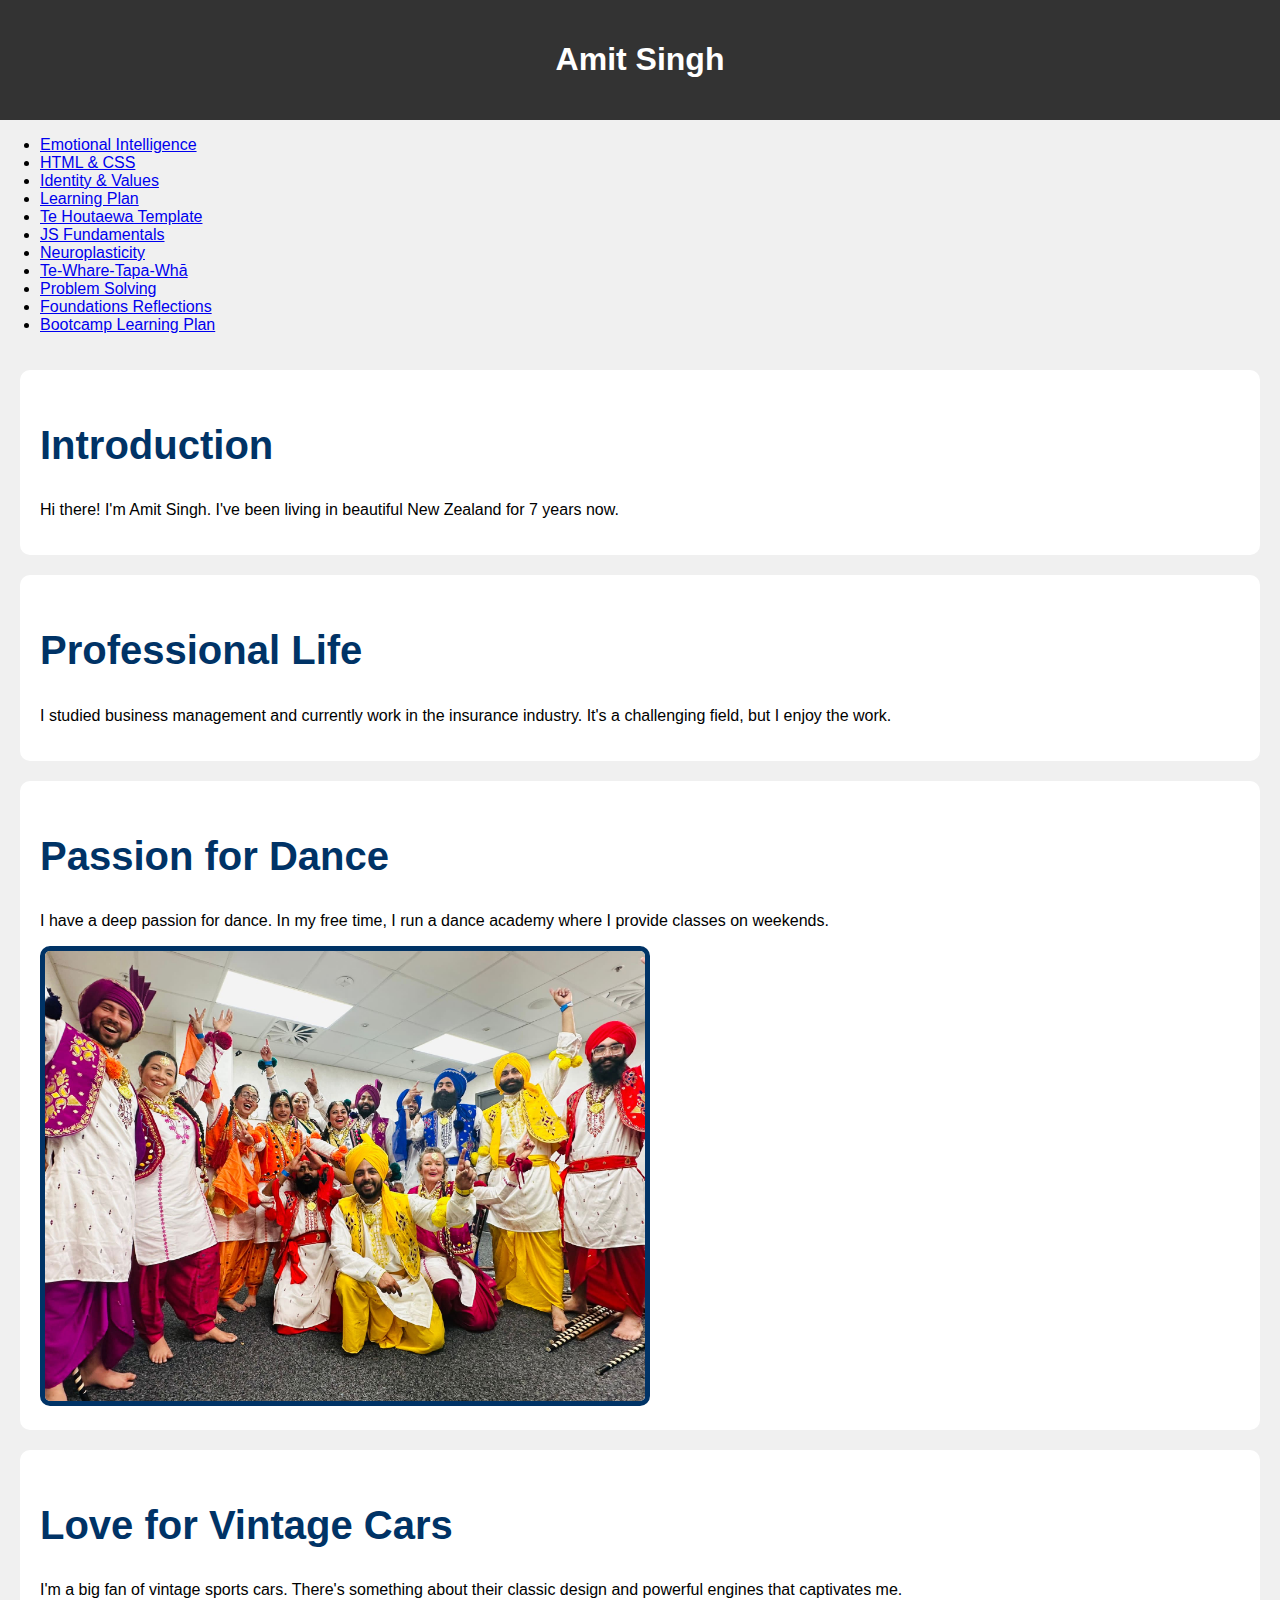
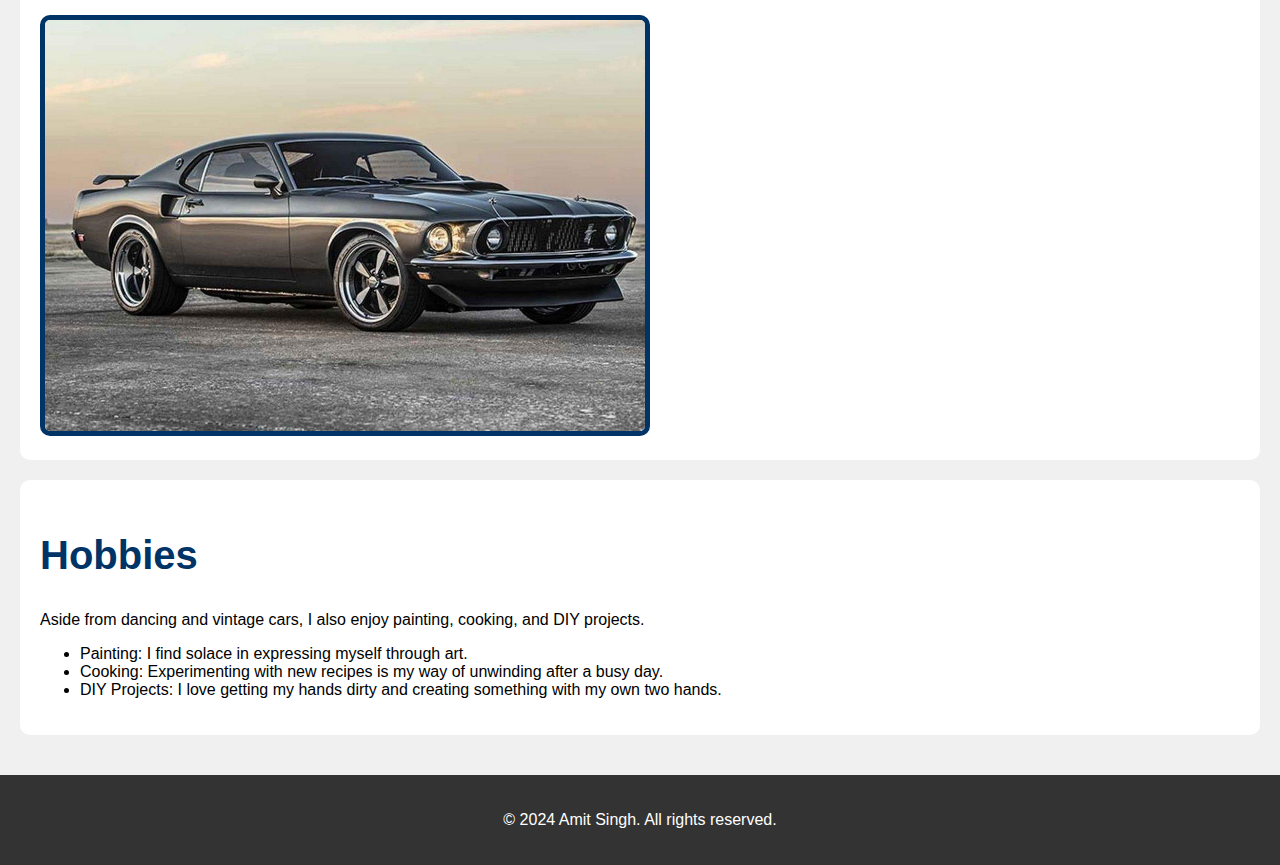
<file: index.html>
<!DOCTYPE html>
<html lang="en">
<head>
    <meta charset="UTF-8">
    <meta name="viewport" content="width=device-width, initial-scale=1.0">
    <title>Amit Singh's Blog</title>
    <link rel="stylesheet" href="styles/main.css">
    <style>
        .image {
            width: 50%;
            height: auto;
        }
    </style>
</head>
<body>
    <header>
        <h1>Amit Singh</h1>
    </header>
    
    <nav>
        <ul>
            <li><a href="blog/emotional-intelligence.html">Emotional Intelligence</a></li>
            <li><a href="blog/html-css.html">HTML & CSS</a></li>
            <li><a href="blog/identity-values.html">Identity & Values</a></li>
            <li><a href="blog/learning-plan.html">Learning Plan</a></li>
            <li><a href="blog/te-houtaewa-template.html">Te Houtaewa Template</a></li>
            <li><a href="blog/javascript-dom.html">JS Fundamentals</a></li>
            <li><a href="blog/neuroplasticity.html">Neuroplasticity</a></li>
            <li><a href="blog/te-whare-tapa-wha.html">Te-Whare-Tapa-Whā</a></li>
            <li><a href="blog/problem-solving.html">Problem Solving</a></li>
            <li><a href="blog/foundations-reflection.html">Foundations Reflections</a></li>
            <li><a href="blog/bootcamp-learning-plan.html">Bootcamp Learning Plan</a></li>

        </ul>
    </nav>

    <div class="content">
        <div class="section">
            <h2 class="dark-blue">Introduction</h2>
            <p>Hi there! I'm Amit Singh. I've been living in beautiful New Zealand for 7 years now.</p>
        </div>
        
        <div class="section">
            <h2 class="dark-blue">Professional Life</h2>
            <p>I studied business management and currently work in the insurance industry. It's a challenging field, but I enjoy the work.</p>
        </div>
        
        <div class="section">
            <h2 class="dark-blue">Passion for Dance</h2>
            <p>I have a deep passion for dance. In my free time, I run a dance academy where I provide classes on weekends.</p>
            <img src="images/dance.jpg" alt="Dance" class="image">
        </div>
        
        <div class="section">
            <h2 class="dark-blue">Love for Vintage Cars</h2>
            <p>I'm a big fan of vintage sports cars. There's something about their classic design and powerful engines that captivates me.</p>
            <img src="images/car.jpg" alt="Vintage Car" class="image">
        </div>
        
        <div class="section">
            <h2 class="dark-blue">Hobbies</h2>
            <p>Aside from dancing and vintage cars, I also enjoy painting, cooking, and DIY projects.</p>
            <ul>
                <li>Painting: I find solace in expressing myself through art.</li>
                <li>Cooking: Experimenting with new recipes is my way of unwinding after a busy day.</li>
                <li>DIY Projects: I love getting my hands dirty and creating something with my own two hands.</li>
            </ul>
        </div>
    </div>
    
    <footer>
        <p>&copy; 2024 Amit Singh. All rights reserved.</p>
    </footer>
</body>
</html>
</file>
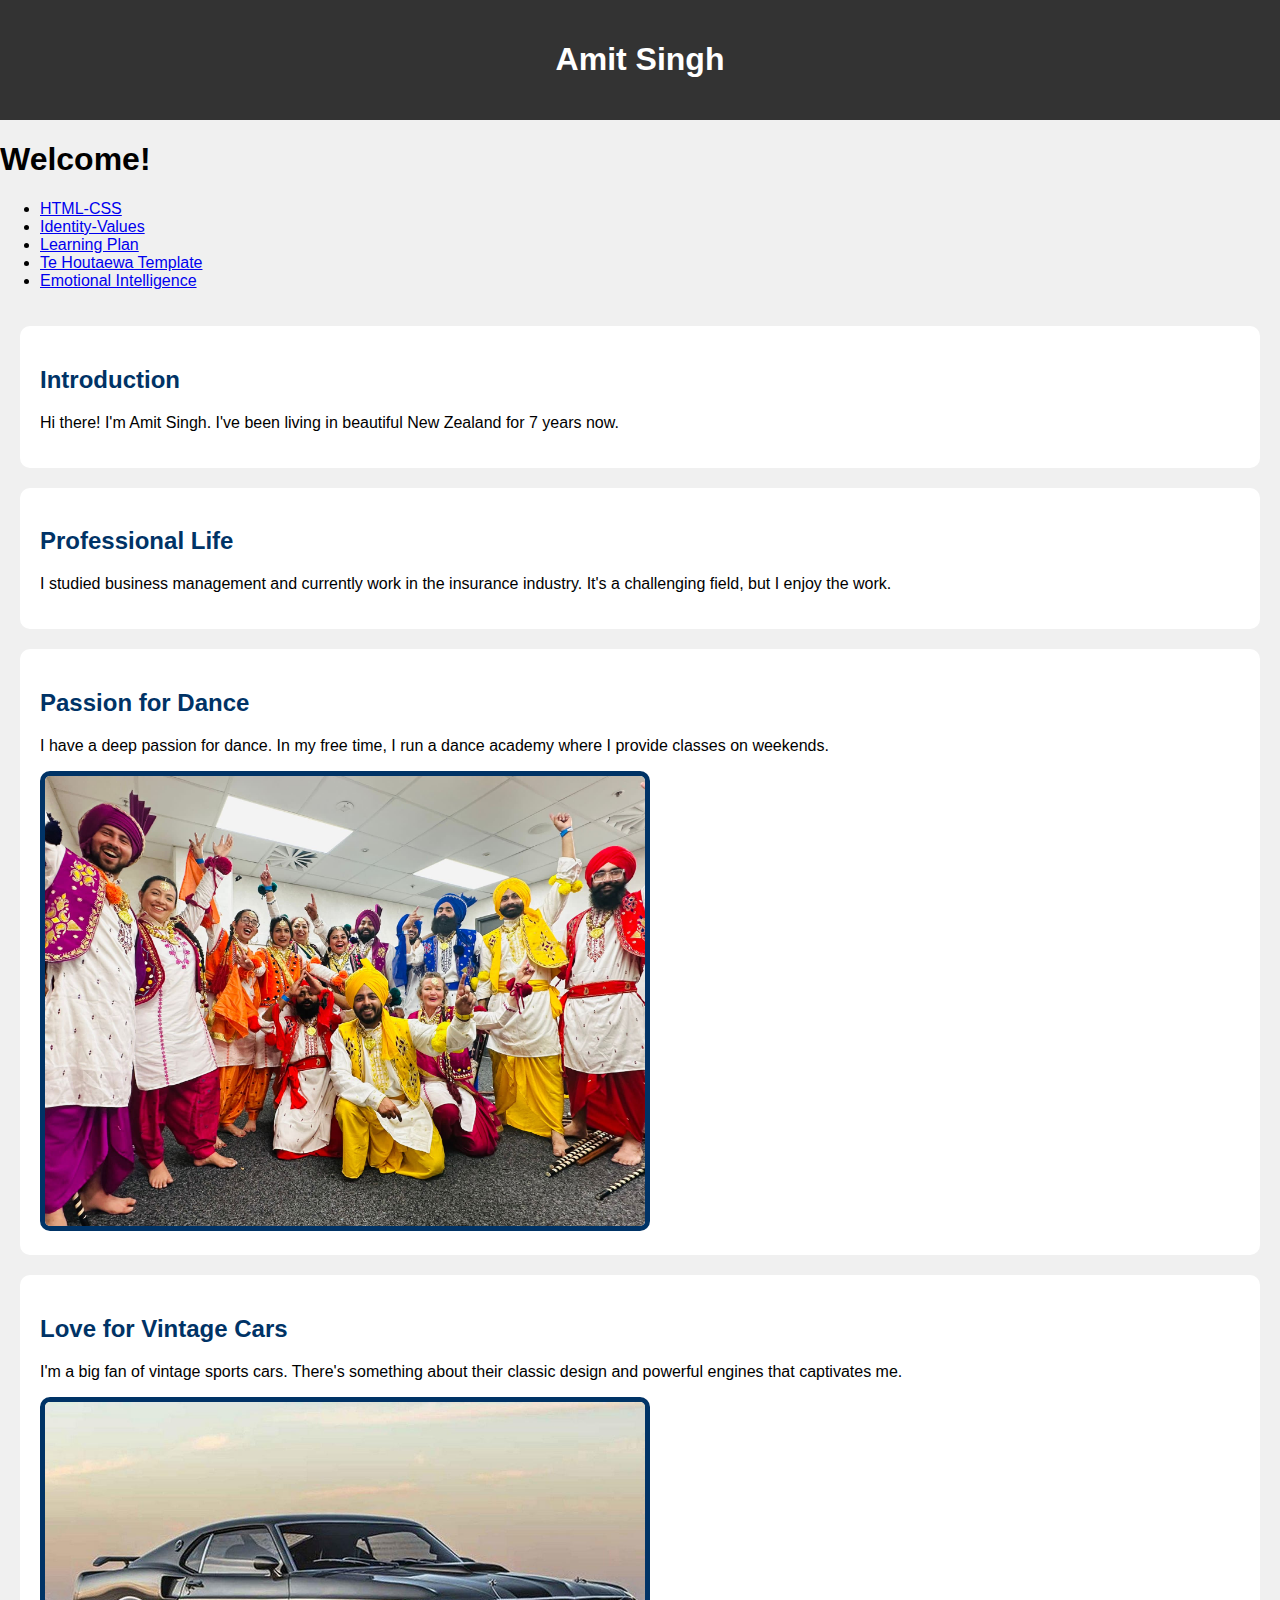
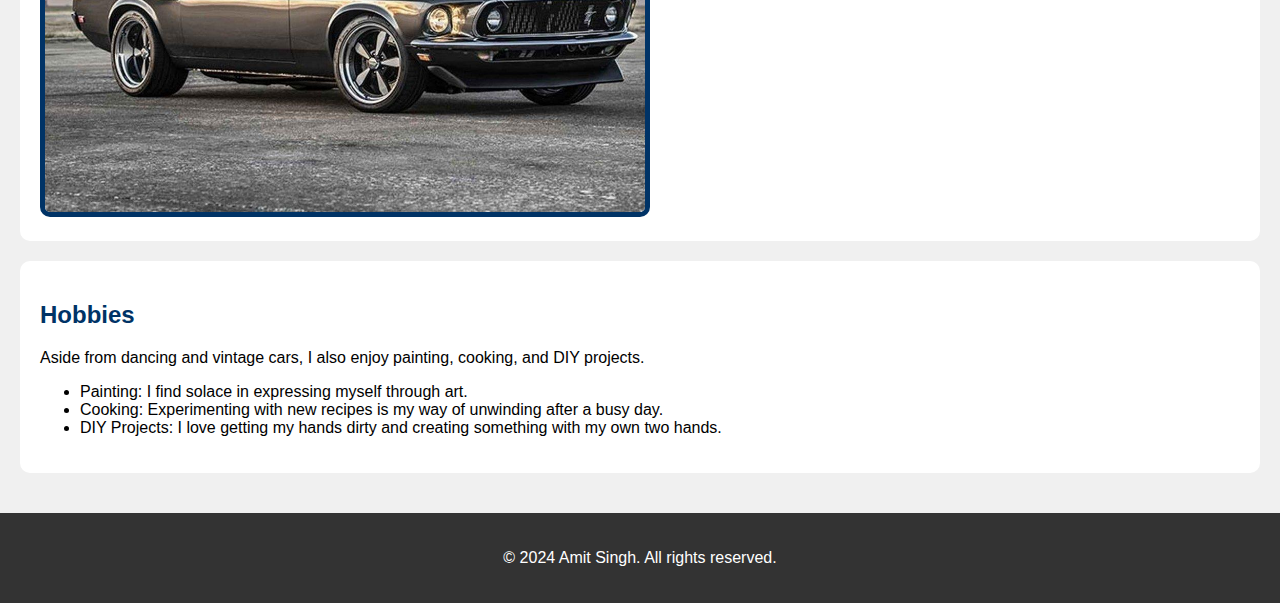
<file: blog/index.html>
<!DOCTYPE html>
<html lang="en">
<head>
    <meta charset="UTF-8">
    <meta name="viewport" content="width=device-width, initial-scale=1.0">
    <title>Amit Singh</title>
    <link rel="stylesheet" href="main.css">
    <style>
        .image {
            width: 50%;
            height: auto;
        }
    </style>
</head>
<body>
    <header>
        <h1>Amit Singh</h1>
    </header>
    
    <!DOCTYPE html>
    <html lang="en">
    <head>
        <meta charset="UTF-8">
        <meta name="viewport" content="width=device-width, initial-scale=1.0">
        <title>Index</title>
    </head>
    <body>
        <h1>Welcome! </h1>
        <ul>
            <li><a href="html-css.html">HTML-CSS</a></li>
            <li><a href="identity-values.html">Identity-Values</a></li>
            <li><a href="learning-plan.html">Learning Plan</a></li>
            <li><a href="te-houtaewa-template.html">Te Houtaewa Template</a></li>
            <li><a href="emotional-intelligence.html">Emotional Intelligence</a></li>
        </ul>
    </body>
    </html>
    


    <div class="content">
        <div class="section">
            <h2 class="dark-blue">Introduction</h2>
            <p>Hi there! I'm Amit Singh. I've been living in beautiful New Zealand for 7 years now.</p>
        </div>
        
        <div class="section">
            <h2 class="dark-blue">Professional Life</h2>
            <p>I studied business management and currently work in the insurance industry. It's a challenging field, but I enjoy the work.</p>
        </div>
        
        <div class="section">
            <h2 class="dark-blue">Passion for Dance</h2>
            <p>I have a deep passion for dance. In my free time, I run a dance academy where I provide classes on weekends.</p>
            <img src="dance.jpg" alt="Dance" class="image">
        </div>
        
        <div class="section">
            <h2 class="dark-blue">Love for Vintage Cars</h2>
            <p>I'm a big fan of vintage sports cars. There's something about their classic design and powerful engines that captivates me.</p>
            <img src="car.jpg" alt="Vintage Car" class="image">
        </div>
        
        <div class="section">
            <h2 class="dark-blue">Hobbies</h2>
            <p>Aside from dancing and vintage cars, I also enjoy painting, cooking, and DIY projects.</p>
            <ul>
                <li>Painting: I find solace in expressing myself through art.</li>
                <li>Cooking: Experimenting with new recipes is my way of unwinding after a busy day.</li>
                <li>DIY Projects: I love getting my hands dirty and creating something with my own two hands.</li>
            </ul>
        </div>
    </div>
    
    <footer>
        <p>&copy; 2024 Amit Singh. All rights reserved.</p>
    </footer>
</body>
</html>
</file>
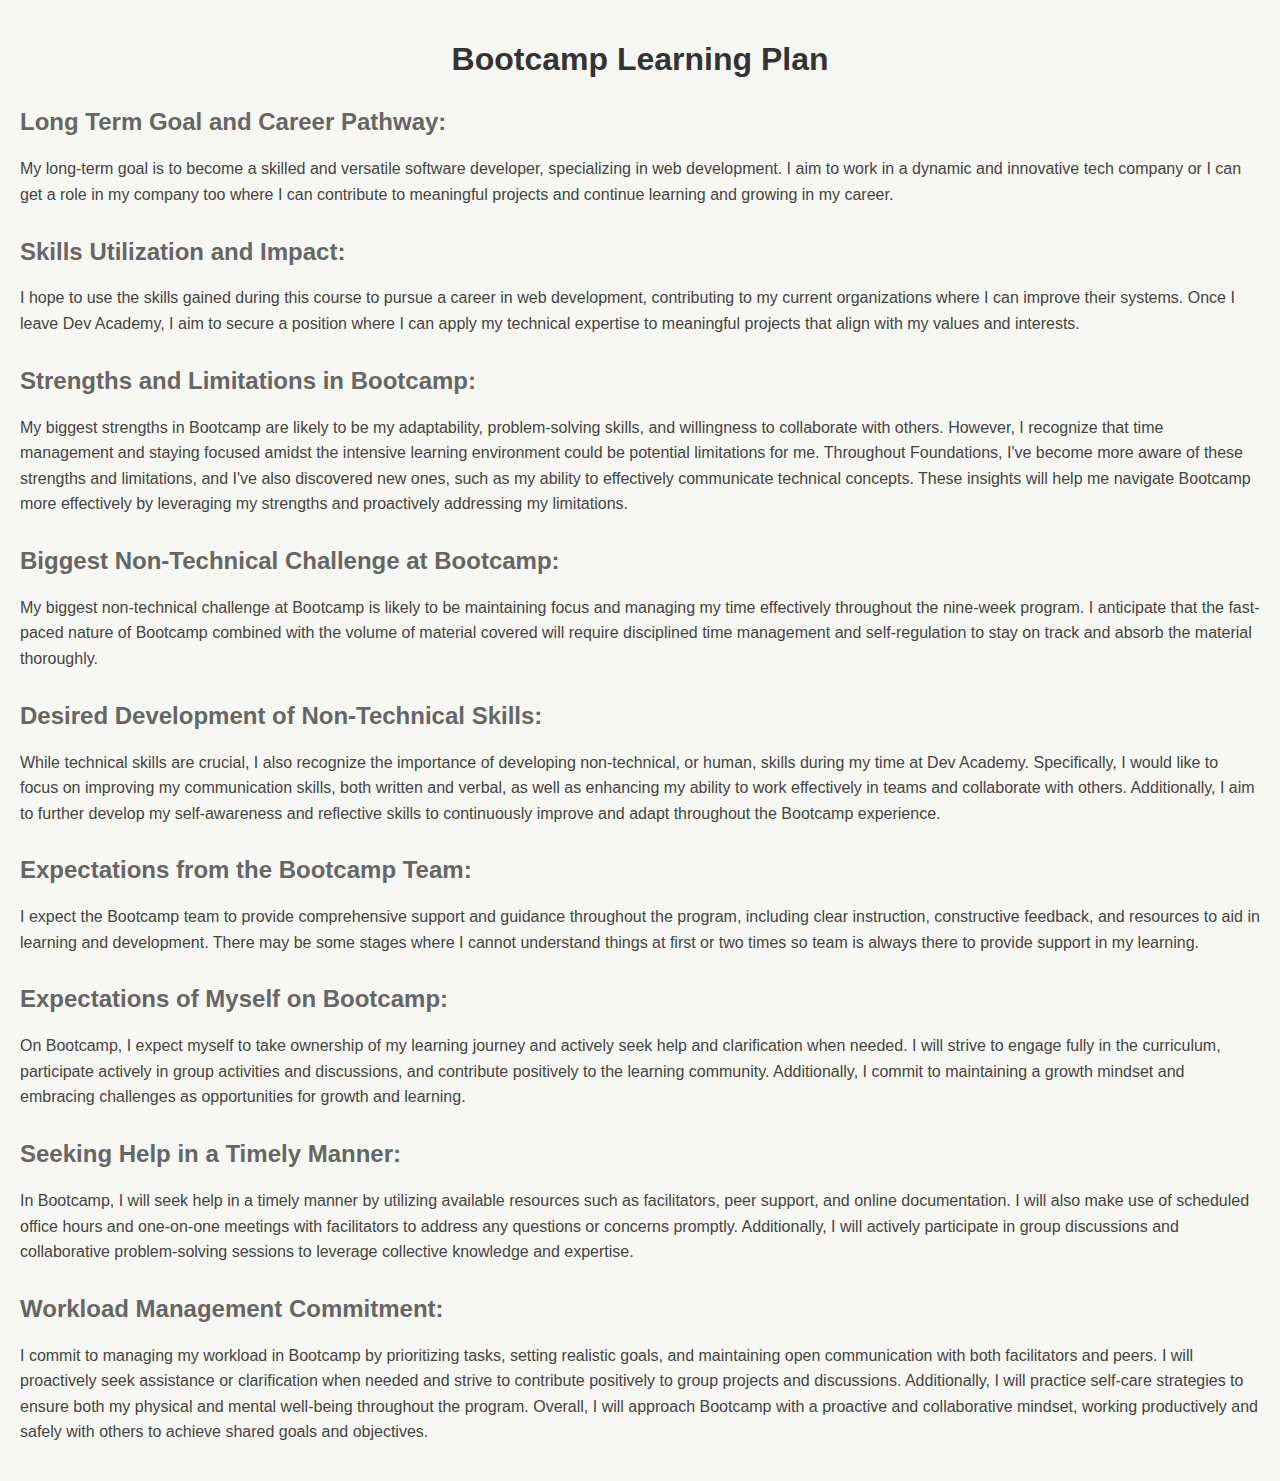
<file: blog/bootcamp-learning-plan.html>
<!DOCTYPE html>
<html lang="en">
<head>
    <meta charset="UTF-8">
    <meta name="viewport" content="width=device-width, initial-scale=1.0">
    <title>Bootcamp Learning Plan</title>
    <style>
        body {
            background-color: rgb(247, 247, 243);
            font-family: Arial, sans-serif;
            margin: 0;
            padding: 20px;
        }
        h1 {
            color: #333;
            text-align: center;
            margin-bottom: 20px;
        }
        h2 {
            color: #666;
            margin-top: 30px;
        }
        p {
            color: #444;
            line-height: 1.6;
        }
    </style>
</head>
<body>
    <h1>Bootcamp Learning Plan</h1>
    
    <h2>Long Term Goal and Career Pathway:</h2>
    <p>My long-term goal is to become a skilled and versatile software developer, specializing in web development. I aim to work in a dynamic and innovative tech company or I can get a role in my company too where I can contribute to meaningful projects and continue learning and growing in my career.</p>
    
    <h2>Skills Utilization and Impact:</h2>
    <p>I hope to use the skills gained during this course to pursue a career in web development, contributing to my current organizations where I can improve their systems. Once I leave Dev Academy, I aim to secure a position where I can apply my technical expertise to meaningful projects that align with my values and interests.</p>
    
    <h2>Strengths and Limitations in Bootcamp:</h2>
    <p>My biggest strengths in Bootcamp are likely to be my adaptability, problem-solving skills, and willingness to collaborate with others. However, I recognize that time management and staying focused amidst the intensive learning environment could be potential limitations for me. Throughout Foundations, I've become more aware of these strengths and limitations, and I've also discovered new ones, such as my ability to effectively communicate technical concepts. These insights will help me navigate Bootcamp more effectively by leveraging my strengths and proactively addressing my limitations.</p>
    
    <h2>Biggest Non-Technical Challenge at Bootcamp:</h2>
    <p>My biggest non-technical challenge at Bootcamp is likely to be maintaining focus and managing my time effectively throughout the nine-week program. I anticipate that the fast-paced nature of Bootcamp combined with the volume of material covered will require disciplined time management and self-regulation to stay on track and absorb the material thoroughly.</p>
    
    <h2>Desired Development of Non-Technical Skills:</h2>
    <p>While technical skills are crucial, I also recognize the importance of developing non-technical, or human, skills during my time at Dev Academy. Specifically, I would like to focus on improving my communication skills, both written and verbal, as well as enhancing my ability to work effectively in teams and collaborate with others. Additionally, I aim to further develop my self-awareness and reflective skills to continuously improve and adapt throughout the Bootcamp experience.</p>
    
    <h2>Expectations from the Bootcamp Team:</h2>
    <p>I expect the Bootcamp team to provide comprehensive support and guidance throughout the program, including clear instruction, constructive feedback, and resources to aid in learning and development. There may be some stages where I cannot understand things at first or two times so team is always there to provide support in my learning.</p>
    
    <h2>Expectations of Myself on Bootcamp:</h2>
    <p>On Bootcamp, I expect myself to take ownership of my learning journey and actively seek help and clarification when needed. I will strive to engage fully in the curriculum, participate actively in group activities and discussions, and contribute positively to the learning community. Additionally, I commit to maintaining a growth mindset and embracing challenges as opportunities for growth and learning.</p>
    
    <h2>Seeking Help in a Timely Manner:</h2>
    <p>In Bootcamp, I will seek help in a timely manner by utilizing available resources such as facilitators, peer support, and online documentation. I will also make use of scheduled office hours and one-on-one meetings with facilitators to address any questions or concerns promptly. Additionally, I will actively participate in group discussions and collaborative problem-solving sessions to leverage collective knowledge and expertise.</p>
    
    <h2>Workload Management Commitment:</h2>
    <p>I commit to managing my workload in Bootcamp by prioritizing tasks, setting realistic goals, and maintaining open communication with both facilitators and peers. I will proactively seek assistance or clarification when needed and strive to contribute positively to group projects and discussions. Additionally, I will practice self-care strategies to ensure both my physical and mental well-being throughout the program. Overall, I will approach Bootcamp with a proactive and collaborative mindset, working productively and safely with others to achieve shared goals and objectives.</p>

</body>
</html>
</file>
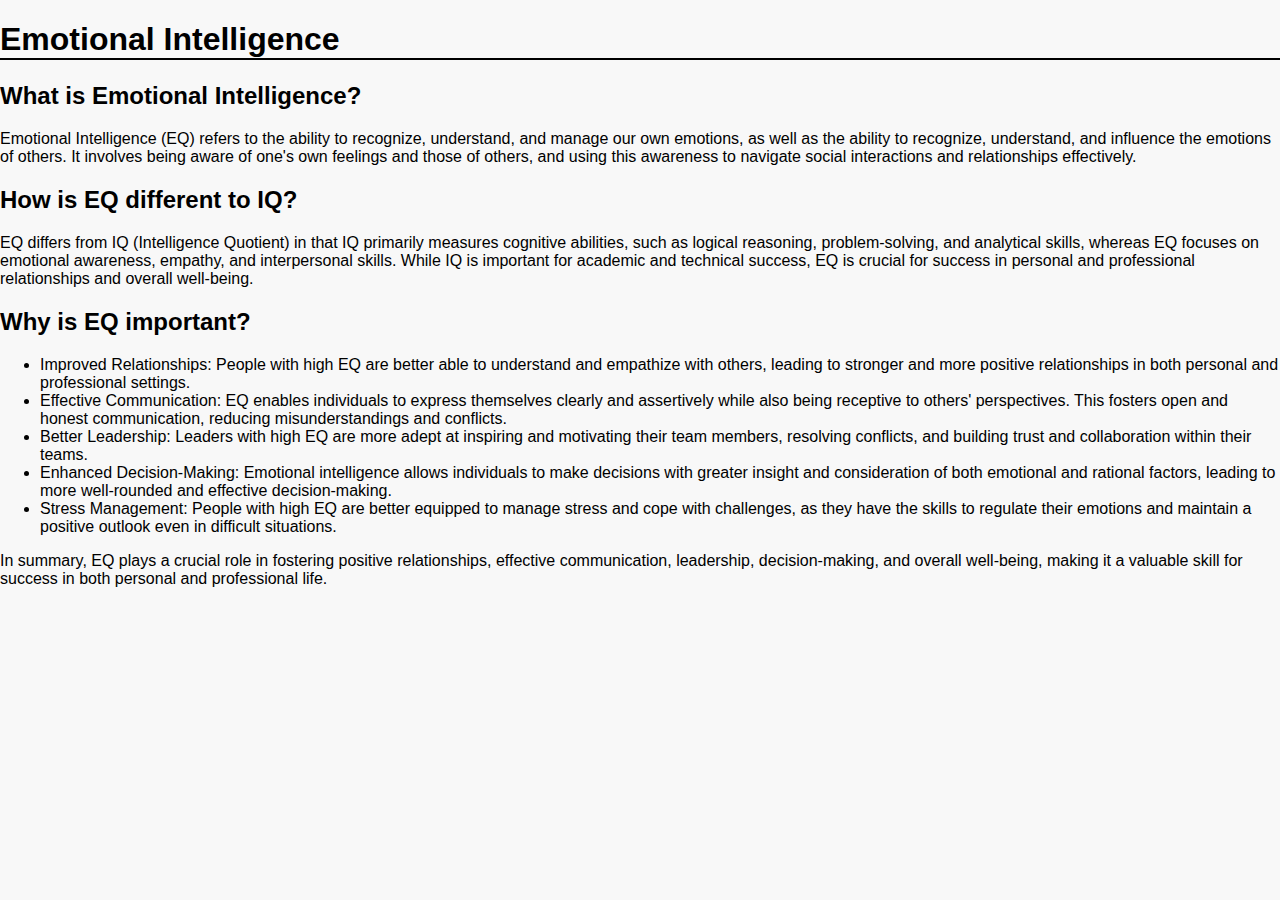
<file: blog/emotional-intelligence.html>
<!DOCTYPE html>
<html lang="en">
<head>
    <meta charset="UTF-8">
    <meta name="viewport" content="width=device-width, initial-scale=1.0">
    <title>Emotional Intelligence</title>
    <style>
        body {
            background-color: #f8f8f8; /* off white background */
            font-family: Arial, sans-serif;
            color: #000; /* black text */
            margin: 0;
            padding: 0;
        }
        h1 {
            border-bottom: 2px solid #000; /* black border under heading */
        }
        h2 {
            margin-top: 20px; /* space between headings and content */
        }
        p {
            margin-top: 10px; /* space between paragraphs */
        }
    </style>
</head>
<body>
    <h1>Emotional Intelligence</h1>
    <h2>What is Emotional Intelligence?</h2>
    <p>Emotional Intelligence (EQ) refers to the ability to recognize, understand, and manage our own emotions, as well as the ability to recognize, understand, and influence the emotions of others. It involves being aware of one's own feelings and those of others, and using this awareness to navigate social interactions and relationships effectively.</p>

    <h2>How is EQ different to IQ?</h2>
    <p>EQ differs from IQ (Intelligence Quotient) in that IQ primarily measures cognitive abilities, such as logical reasoning, problem-solving, and analytical skills, whereas EQ focuses on emotional awareness, empathy, and interpersonal skills. While IQ is important for academic and technical success, EQ is crucial for success in personal and professional relationships and overall well-being.</p>

    <h2>Why is EQ important?</h2>
    <ul>
        <li>Improved Relationships: People with high EQ are better able to understand and empathize with others, leading to stronger and more positive relationships in both personal and professional settings.</li>
        <li>Effective Communication: EQ enables individuals to express themselves clearly and assertively while also being receptive to others' perspectives. This fosters open and honest communication, reducing misunderstandings and conflicts.</li>
        <li>Better Leadership: Leaders with high EQ are more adept at inspiring and motivating their team members, resolving conflicts, and building trust and collaboration within their teams.</li>
        <li>Enhanced Decision-Making: Emotional intelligence allows individuals to make decisions with greater insight and consideration of both emotional and rational factors, leading to more well-rounded and effective decision-making.</li>
        <li>Stress Management: People with high EQ are better equipped to manage stress and cope with challenges, as they have the skills to regulate their emotions and maintain a positive outlook even in difficult situations.</li>
    </ul>
    <p>In summary, EQ plays a crucial role in fostering positive relationships, effective communication, leadership, decision-making, and overall well-being, making it a valuable skill for success in both personal and professional life.</p>
</body>
</html>
</file>
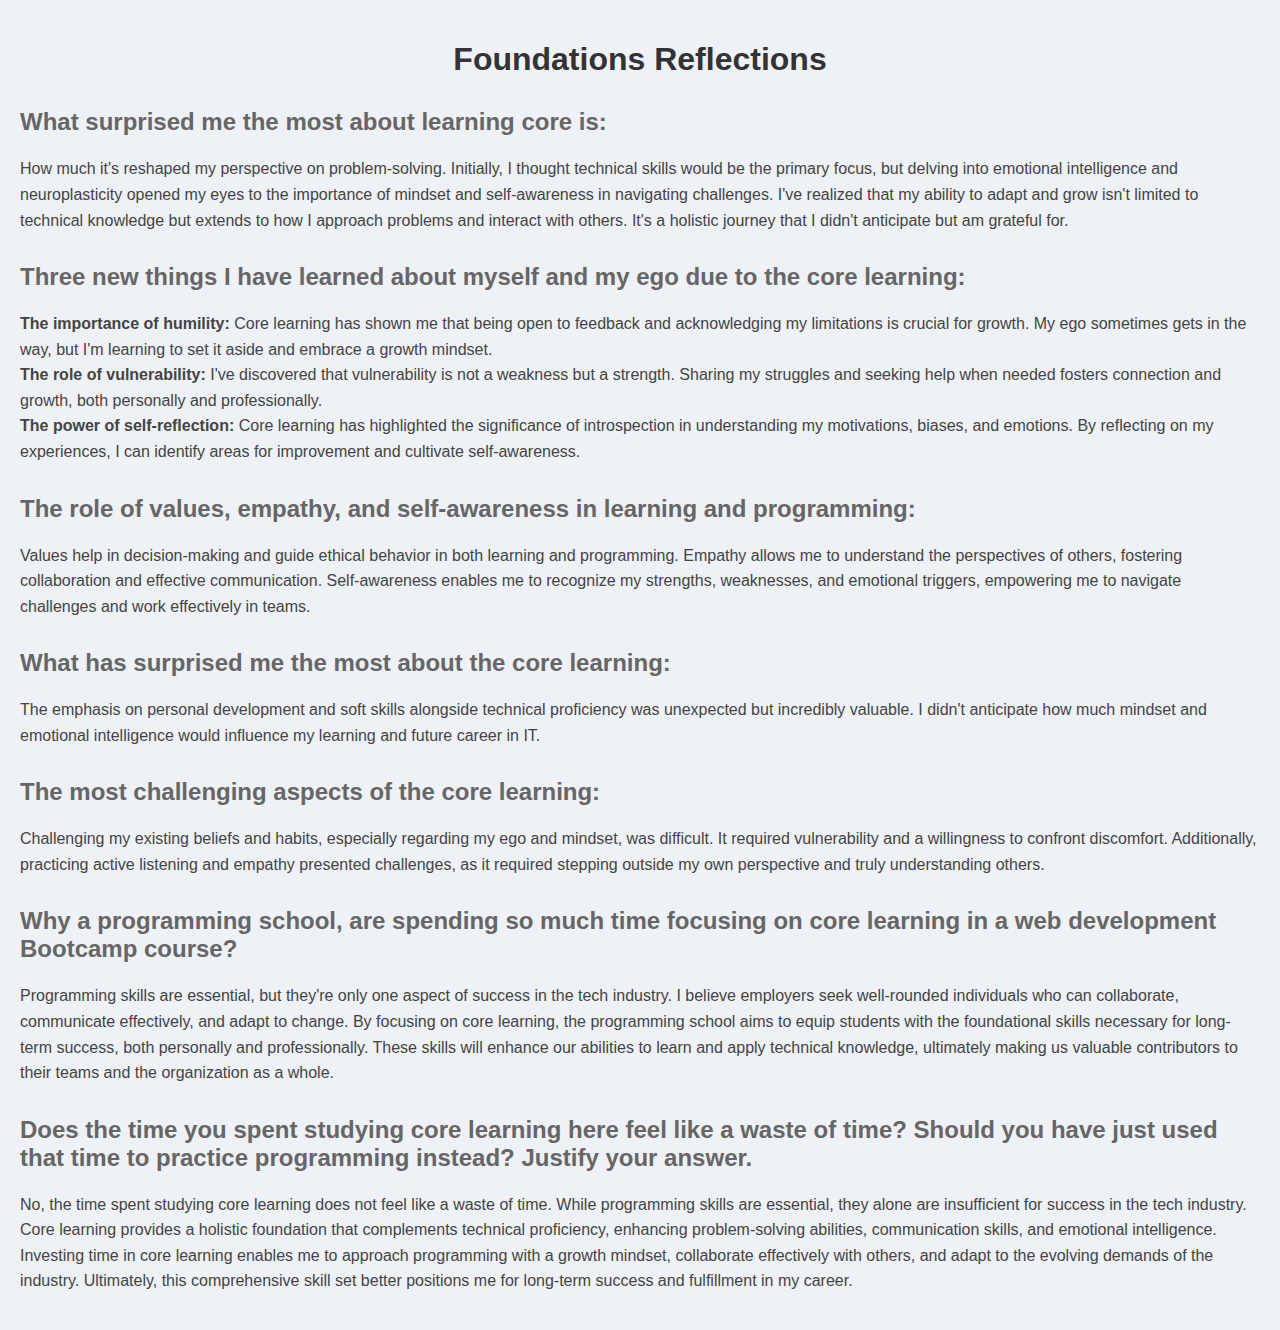
<file: blog/foundations-reflection.html>
<!DOCTYPE html>
<html lang="en">
<head>
    <meta charset="UTF-8">
    <meta name="viewport" content="width=device-width, initial-scale=1.0">
    <title>Foundations Reflections</title>
    <style>
        body {
            background-color: rgb(238, 241, 245);
            font-family: Arial, sans-serif;
            margin: 0;
            padding: 20px;
        }
        h1 {
            color: #333;
            text-align: center;
            margin-bottom: 20px;
        }
        h2 {
            color: #666;
            margin-top: 30px;
        }
        p {
            color: #444;
            line-height: 1.6;
        }
    </style>
</head>
<body>
    <h1>Foundations Reflections</h1>
    
    <h2>What surprised me the most about learning core is:</h2>
    <p>How much it's reshaped my perspective on problem-solving. Initially, I thought technical skills would be the primary focus, but delving into emotional intelligence and neuroplasticity opened my eyes to the importance of mindset and self-awareness in navigating challenges. I've realized that my ability to adapt and grow isn't limited to technical knowledge but extends to how I approach problems and interact with others. It's a holistic journey that I didn't anticipate but am grateful for.</p>
    
    <h2>Three new things I have learned about myself and my ego due to the core learning:</h2>
    <p>
        <strong>The importance of humility:</strong> Core learning has shown me that being open to feedback and acknowledging my limitations is crucial for growth. My ego sometimes gets in the way, but I'm learning to set it aside and embrace a growth mindset.<br>
        <strong>The role of vulnerability:</strong> I've discovered that vulnerability is not a weakness but a strength. Sharing my struggles and seeking help when needed fosters connection and growth, both personally and professionally.<br>
        <strong>The power of self-reflection:</strong> Core learning has highlighted the significance of introspection in understanding my motivations, biases, and emotions. By reflecting on my experiences, I can identify areas for improvement and cultivate self-awareness.
    </p>
    
    <h2>The role of values, empathy, and self-awareness in learning and programming:</h2>
    <p>
        Values help in decision-making and guide ethical behavior in both learning and programming. Empathy allows me to understand the perspectives of others, fostering collaboration and effective communication. Self-awareness enables me to recognize my strengths, weaknesses, and emotional triggers, empowering me to navigate challenges and work effectively in teams.
    </p>
    
    <h2>What has surprised me the most about the core learning:</h2>
    <p>The emphasis on personal development and soft skills alongside technical proficiency was unexpected but incredibly valuable. I didn't anticipate how much mindset and emotional intelligence would influence my learning and future career in IT.</p>
    
    <h2>The most challenging aspects of the core learning:</h2>
    <p>Challenging my existing beliefs and habits, especially regarding my ego and mindset, was difficult. It required vulnerability and a willingness to confront discomfort. Additionally, practicing active listening and empathy presented challenges, as it required stepping outside my own perspective and truly understanding others.</p>
    
    <h2>Why a programming school, are spending so much time focusing on core learning in a web development Bootcamp course?</h2>
    <p>Programming skills are essential, but they're only one aspect of success in the tech industry. I believe employers seek well-rounded individuals who can collaborate, communicate effectively, and adapt to change. By focusing on core learning, the programming school aims to equip students with the foundational skills necessary for long-term success, both personally and professionally. These skills will enhance our abilities to learn and apply technical knowledge, ultimately making us valuable contributors to their teams and the organization as a whole.</p>
    
    <h2>Does the time you spent studying core learning here feel like a waste of time? Should you have just used that time to practice programming instead? Justify your answer.</h2>
    <p>No, the time spent studying core learning does not feel like a waste of time. While programming skills are essential, they alone are insufficient for success in the tech industry. Core learning provides a holistic foundation that complements technical proficiency, enhancing problem-solving abilities, communication skills, and emotional intelligence. Investing time in core learning enables me to approach programming with a growth mindset, collaborate effectively with others, and adapt to the evolving demands of the industry. Ultimately, this comprehensive skill set better positions me for long-term success and fulfillment in my career.</p>

</body>
</html>
</file>
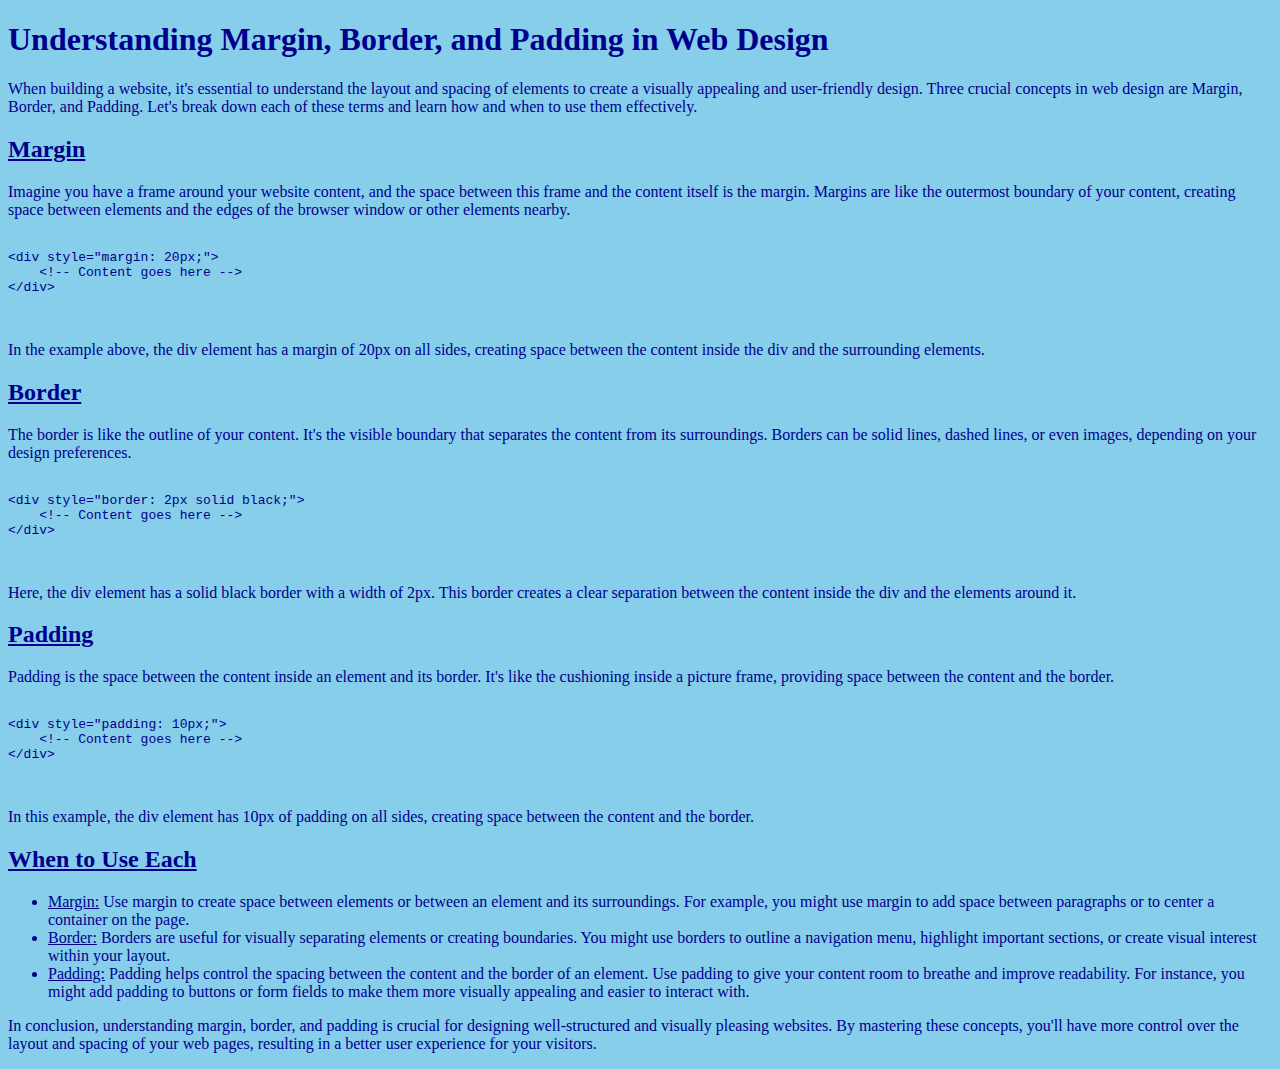
<file: blog/html-css.html>
<!DOCTYPE html>
<html lang="en">
<head>
    <meta charset="UTF-8">
    <meta name="viewport" content="width=device-width, initial-scale=1.0">
    <title>Understanding Margin, Border, and Padding</title>
    <style>
        body {
            background-color: skyblue;
            color: darkblue;
        }
        h1, h2 {
            color: darkblue;
        }
        .subheading {
            text-decoration: underline;
        }
    </style>
</head>
<body>
    <h1>Understanding Margin, Border, and Padding in Web Design</h1>
    <p>When building a website, it's essential to understand the layout and spacing of elements to create a visually appealing and user-friendly design. Three crucial concepts in web design are Margin, Border, and Padding. Let's break down each of these terms and learn how and when to use them effectively.</p>

    <h2 class="subheading">Margin</h2>
    <p>Imagine you have a frame around your website content, and the space between this frame and the content itself is the margin. Margins are like the outermost boundary of your content, creating space between elements and the edges of the browser window or other elements nearby.</p>
    <pre>
        <code>
&lt;div style="margin: 20px;"&gt;
    &lt;!-- Content goes here --&gt;
&lt;/div&gt;
    </code>
    </pre>
    <p>In the example above, the div element has a margin of 20px on all sides, creating space between the content inside the div and the surrounding elements.</p>

    <h2 class="subheading">Border</h2>
    <p>The border is like the outline of your content. It's the visible boundary that separates the content from its surroundings. Borders can be solid lines, dashed lines, or even images, depending on your design preferences.</p>
    <pre>
        <code>
&lt;div style="border: 2px solid black;"&gt;
    &lt;!-- Content goes here --&gt;
&lt;/div&gt;
    </code>
    </pre>
    <p>Here, the div element has a solid black border with a width of 2px. This border creates a clear separation between the content inside the div and the elements around it.</p>

    <h2 class="subheading">Padding</h2>
    <p>Padding is the space between the content inside an element and its border. It's like the cushioning inside a picture frame, providing space between the content and the border.</p>
    <pre>
        <code>
&lt;div style="padding: 10px;"&gt;
    &lt;!-- Content goes here --&gt;
&lt;/div&gt;
    </code>
    </pre>
    <p>In this example, the div element has 10px of padding on all sides, creating space between the content and the border.</p>

    <h2 class="subheading">When to Use Each</h2>
    <ul>
        <li><span class="subheading">Margin:</span> Use margin to create space between elements or between an element and its surroundings. For example, you might use margin to add space between paragraphs or to center a container on the page.</li>
        <li><span class="subheading">Border:</span> Borders are useful for visually separating elements or creating boundaries. You might use borders to outline a navigation menu, highlight important sections, or create visual interest within your layout.</li>
        <li><span class="subheading">Padding:</span> Padding helps control the spacing between the content and the border of an element. Use padding to give your content room to breathe and improve readability. For instance, you might add padding to buttons or form fields to make them more visually appealing and easier to interact with.</li>
    </ul>

    <p>In conclusion, understanding margin, border, and padding is crucial for designing well-structured and visually pleasing websites. By mastering these concepts, you'll have more control over the layout and spacing of your web pages, resulting in a better user experience for your visitors.</p>
</body>
</html>
</file>
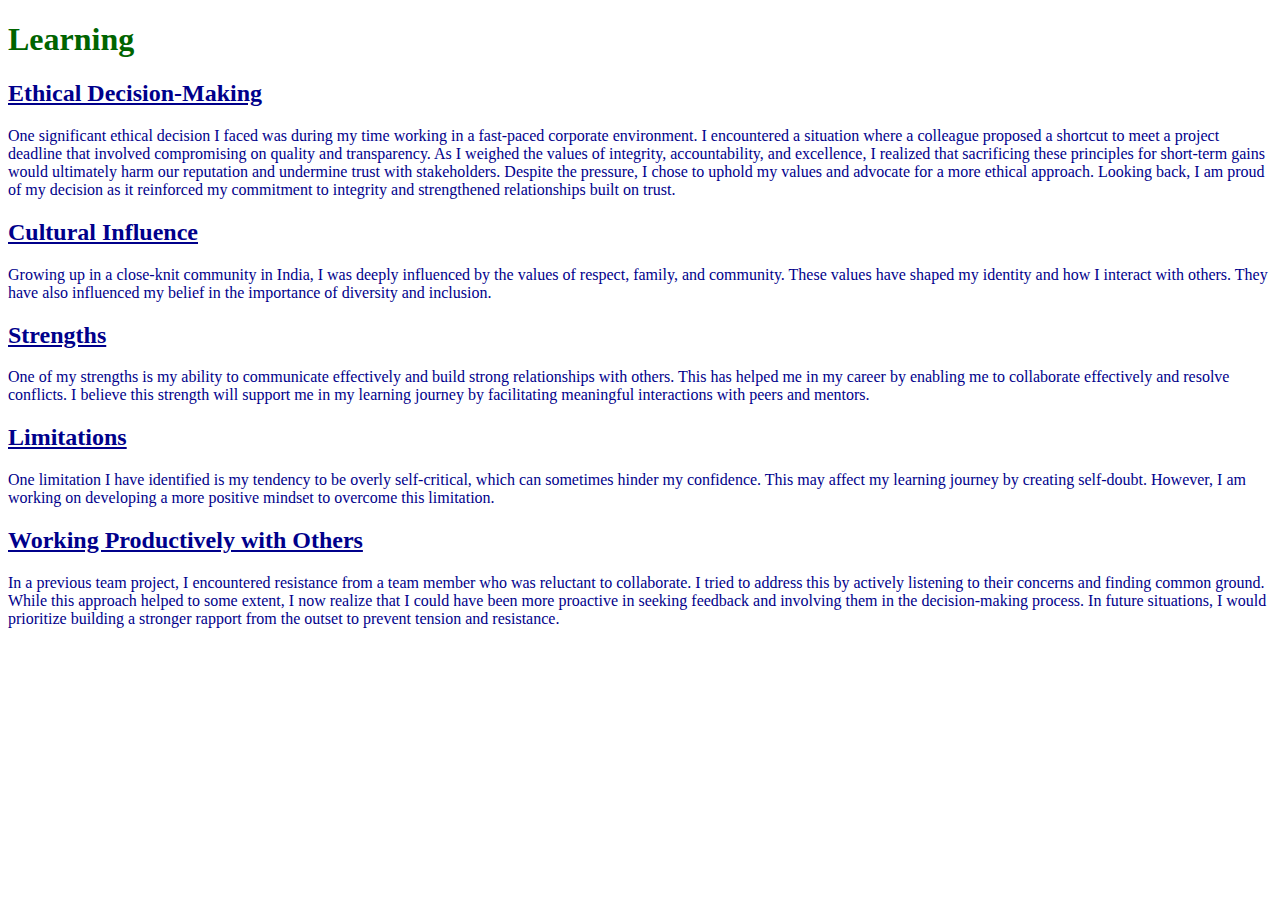
<file: blog/identity-values.html>
<!DOCTYPE html>
<html lang="en">
<head>
    <meta charset="UTF-8">
    <meta name="viewport" content="width=device-width, initial-scale=1.0">
    <title>Learning Reflection</title>
    <style>
        body {
            background-color: cream;
            color: darkblue;
        }
        h1 {
            color: darkgreen;
        }
        .subheading {
            text-decoration: underline;
        }
    </style>
</head>
<body>
    <h1>Learning</h1>

    <h2 class="subheading">Ethical Decision-Making</h2>
    <p>One significant ethical decision I faced was during my time working in a fast-paced corporate environment. I encountered a situation where a colleague proposed a shortcut to meet a project deadline that involved compromising on quality and transparency. As I weighed the values of integrity, accountability, and excellence, I realized that sacrificing these principles for short-term gains would ultimately harm our reputation and undermine trust with stakeholders. Despite the pressure, I chose to uphold my values and advocate for a more ethical approach. Looking back, I am proud of my decision as it reinforced my commitment to integrity and strengthened relationships built on trust.</p>

    <h2 class="subheading">Cultural Influence</h2>
    <p>Growing up in a close-knit community in India, I was deeply influenced by the values of respect, family, and community. These values have shaped my identity and how I interact with others. They have also influenced my belief in the importance of diversity and inclusion.</p>

    <h2 class="subheading">Strengths</h2>
    <p>One of my strengths is my ability to communicate effectively and build strong relationships with others. This has helped me in my career by enabling me to collaborate effectively and resolve conflicts. I believe this strength will support me in my learning journey by facilitating meaningful interactions with peers and mentors.</p>

    <h2 class="subheading">Limitations</h2>
    <p>One limitation I have identified is my tendency to be overly self-critical, which can sometimes hinder my confidence. This may affect my learning journey by creating self-doubt. However, I am working on developing a more positive mindset to overcome this limitation.</p>

    <h2 class="subheading">Working Productively with Others</h2>
    <p>In a previous team project, I encountered resistance from a team member who was reluctant to collaborate. I tried to address this by actively listening to their concerns and finding common ground. While this approach helped to some extent, I now realize that I could have been more proactive in seeking feedback and involving them in the decision-making process. In future situations, I would prioritize building a stronger rapport from the outset to prevent tension and resistance.</p>
</body>
</html>
</file>
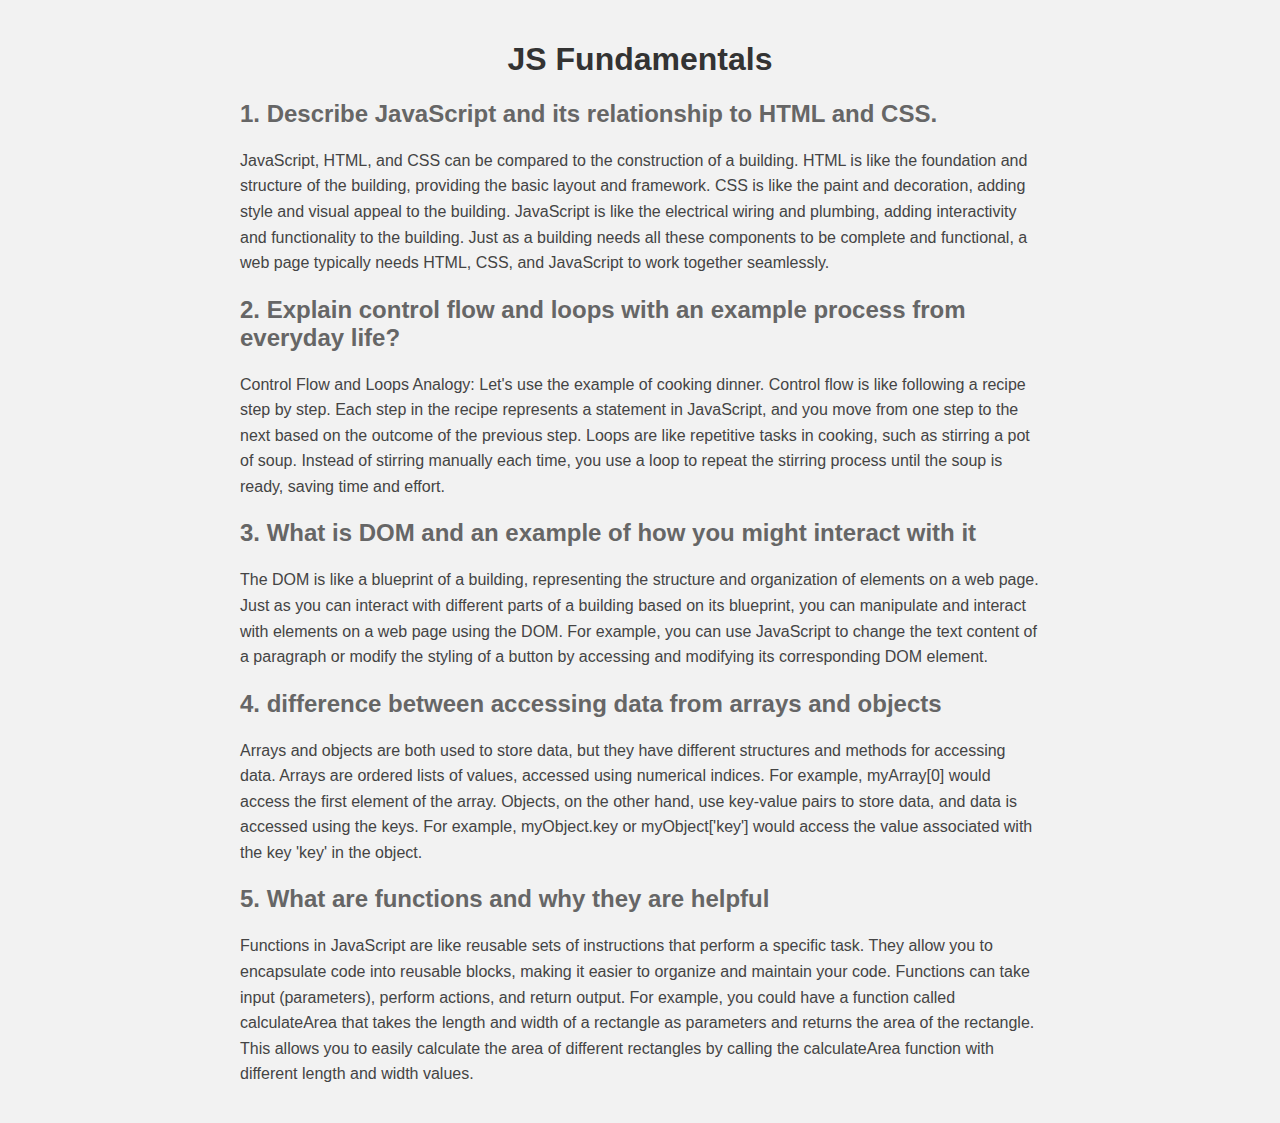
<file: blog/javascript-dom.html>
<!DOCTYPE html>
<html lang="en">
<head>
    <meta charset="UTF-8">
    <meta name="viewport" content="width=device-width, initial-scale=1.0">
    <title>JS Fundamentals</title>
    <style>
        body {
            background-color: #f2f2f2;
            font-family: Arial, sans-serif;
            padding: 20px;
            max-width: 800px;
            margin: 0 auto;
        }
        
        h1 {
            color: #333;
            text-align: center;
        }
        
        h2 {
            color: #666;
        }
        
        p {
            color: #444;
            line-height: 1.6;
        }
    </style>
</head>
<body>
    <h1>JS Fundamentals</h1>
    
    <h2>1. Describe JavaScript and its relationship to HTML and CSS.</h2>
    <p>JavaScript, HTML, and CSS can be compared to the construction of a building. HTML is like the foundation and structure of the building, providing the basic layout and framework. CSS is like the paint and decoration, adding style and visual appeal to the building. JavaScript is like the electrical wiring and plumbing, adding interactivity and functionality to the building. Just as a building needs all these components to be complete and functional, a web page typically needs HTML, CSS, and JavaScript to work together seamlessly.</p>

    <h2>2. Explain control flow and loops with an example process from everyday life?</h2>
    <p>Control Flow and Loops Analogy: Let's use the example of cooking dinner. Control flow is like following a recipe step by step. Each step in the recipe represents a statement in JavaScript, and you move from one step to the next based on the outcome of the previous step. Loops are like repetitive tasks in cooking, such as stirring a pot of soup. Instead of stirring manually each time, you use a loop to repeat the stirring process until the soup is ready, saving time and effort.</p>

    <h2>3. What is DOM and an example of how you might interact with it</h2>
    <p>The DOM is like a blueprint of a building, representing the structure and organization of elements on a web page. Just as you can interact with different parts of a building based on its blueprint, you can manipulate and interact with elements on a web page using the DOM. For example, you can use JavaScript to change the text content of a paragraph or modify the styling of a button by accessing and modifying its corresponding DOM element.</p>

    <h2>4. difference between accessing data from arrays and objects</h2>
    <p>Arrays and objects are both used to store data, but they have different structures and methods for accessing data. Arrays are ordered lists of values, accessed using numerical indices. For example, myArray[0] would access the first element of the array. Objects, on the other hand, use key-value pairs to store data, and data is accessed using the keys. For example, myObject.key or myObject['key'] would access the value associated with the key 'key' in the object.</p>

    <h2>5. What are functions and why they are helpful</h2>
    <p>Functions in JavaScript are like reusable sets of instructions that perform a specific task. They allow you to encapsulate code into reusable blocks, making it easier to organize and maintain your code. Functions can take input (parameters), perform actions, and return output. For example, you could have a function called calculateArea that takes the length and width of a rectangle as parameters and returns the area of the rectangle. This allows you to easily calculate the area of different rectangles by calling the calculateArea function with different length and width values.</p>

</body>
</html>
</file>
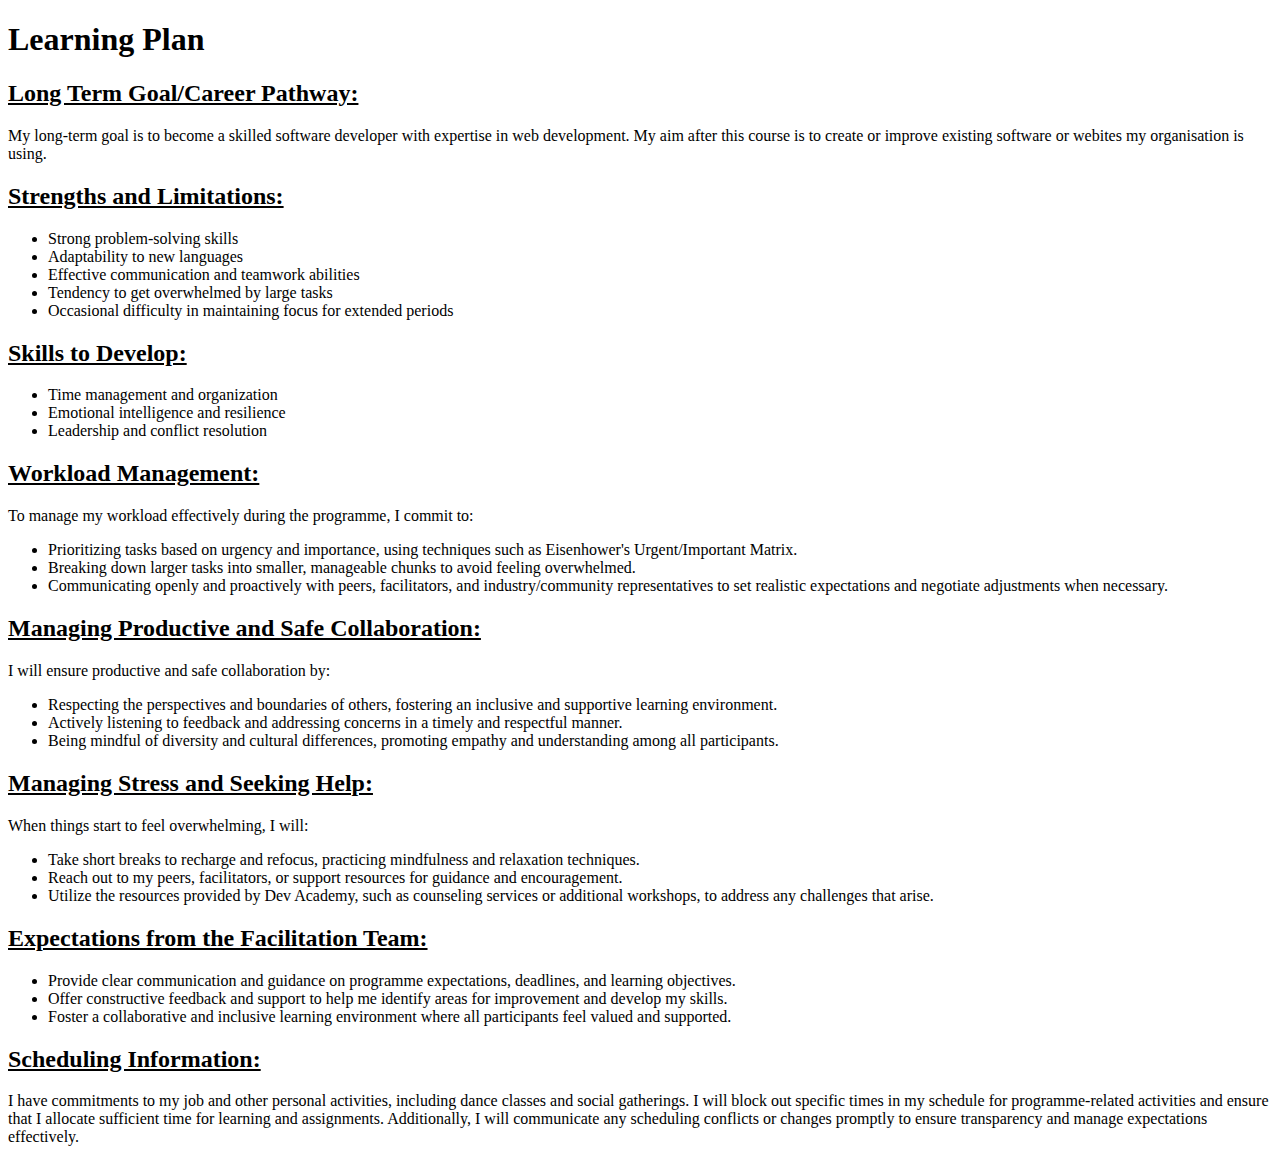
<file: blog/learning-plan.html>
<!DOCTYPE html>
<html lang="en">
<head>
    <meta charset="UTF-8">
    <meta name="viewport" content="width=device-width, initial-scale=1.0">
    <title>Learning Plan</title>
</head>
<body>
    <h1 style="font-weight: bold;">Learning Plan</h1>

    <h2 style="text-decoration: underline;">Long Term Goal/Career Pathway:</h2>
    <p>My long-term goal is to become a skilled software developer with expertise in web development. My aim after this course is to create or improve existing software or webites my organisation is using.
    </p>

    <h2 style="text-decoration: underline;">Strengths and Limitations:</h2>
    <ul>
        <li>Strong problem-solving skills</li>
        <li>Adaptability to new languages</li>
        <li>Effective communication and teamwork abilities</li>
        <li>Tendency to get overwhelmed by large tasks</li>
        <li>Occasional difficulty in maintaining focus for extended periods</li>
    </ul>

    <h2 style="text-decoration: underline;">Skills to Develop:</h2>
    <ul>
        <li>Time management and organization</li>
        <li>Emotional intelligence and resilience</li>
        <li>Leadership and conflict resolution</li>
    </ul>

    <h2 style="text-decoration: underline;">Workload Management:</h2>
    <p>To manage my workload effectively during the programme, I commit to:</p>
    <ul>
        <li>Prioritizing tasks based on urgency and importance, using techniques such as Eisenhower's Urgent/Important Matrix.</li>
        <li>Breaking down larger tasks into smaller, manageable chunks to avoid feeling overwhelmed.</li>
        <li>Communicating openly and proactively with peers, facilitators, and industry/community representatives to set realistic expectations and negotiate adjustments when necessary.</li>
    </ul>

    <h2 style="text-decoration: underline;">Managing Productive and Safe Collaboration:</h2>
    <p>I will ensure productive and safe collaboration by:</p>
    <ul>
        <li>Respecting the perspectives and boundaries of others, fostering an inclusive and supportive learning environment.</li>
        <li>Actively listening to feedback and addressing concerns in a timely and respectful manner.</li>
        <li>Being mindful of diversity and cultural differences, promoting empathy and understanding among all participants.</li>
    </ul>

    <h2 style="text-decoration: underline;">Managing Stress and Seeking Help:</h2>
    <p>When things start to feel overwhelming, I will:</p>
    <ul>
        <li>Take short breaks to recharge and refocus, practicing mindfulness and relaxation techniques.</li>
        <li>Reach out to my peers, facilitators, or support resources for guidance and encouragement.</li>
        <li>Utilize the resources provided by Dev Academy, such as counseling services or additional workshops, to address any challenges that arise.</li>
    </ul>

    <h2 style="text-decoration: underline;">Expectations from the Facilitation Team:</h2>
    <ul>
        <li>Provide clear communication and guidance on programme expectations, deadlines, and learning objectives.</li>
        <li>Offer constructive feedback and support to help me identify areas for improvement and develop my skills.</li>
        <li>Foster a collaborative and inclusive learning environment where all participants feel valued and supported.</li>
    </ul>

    <h2 style="text-decoration: underline;">Scheduling Information:</h2>
    <p>I have commitments to my job and other personal activities, including dance classes and social gatherings. I will block out specific times in my schedule for programme-related activities and ensure that I allocate sufficient time for learning and assignments. Additionally, I will communicate any scheduling conflicts or changes promptly to ensure transparency and manage expectations effectively.</p>
</body>
</html>
</file>
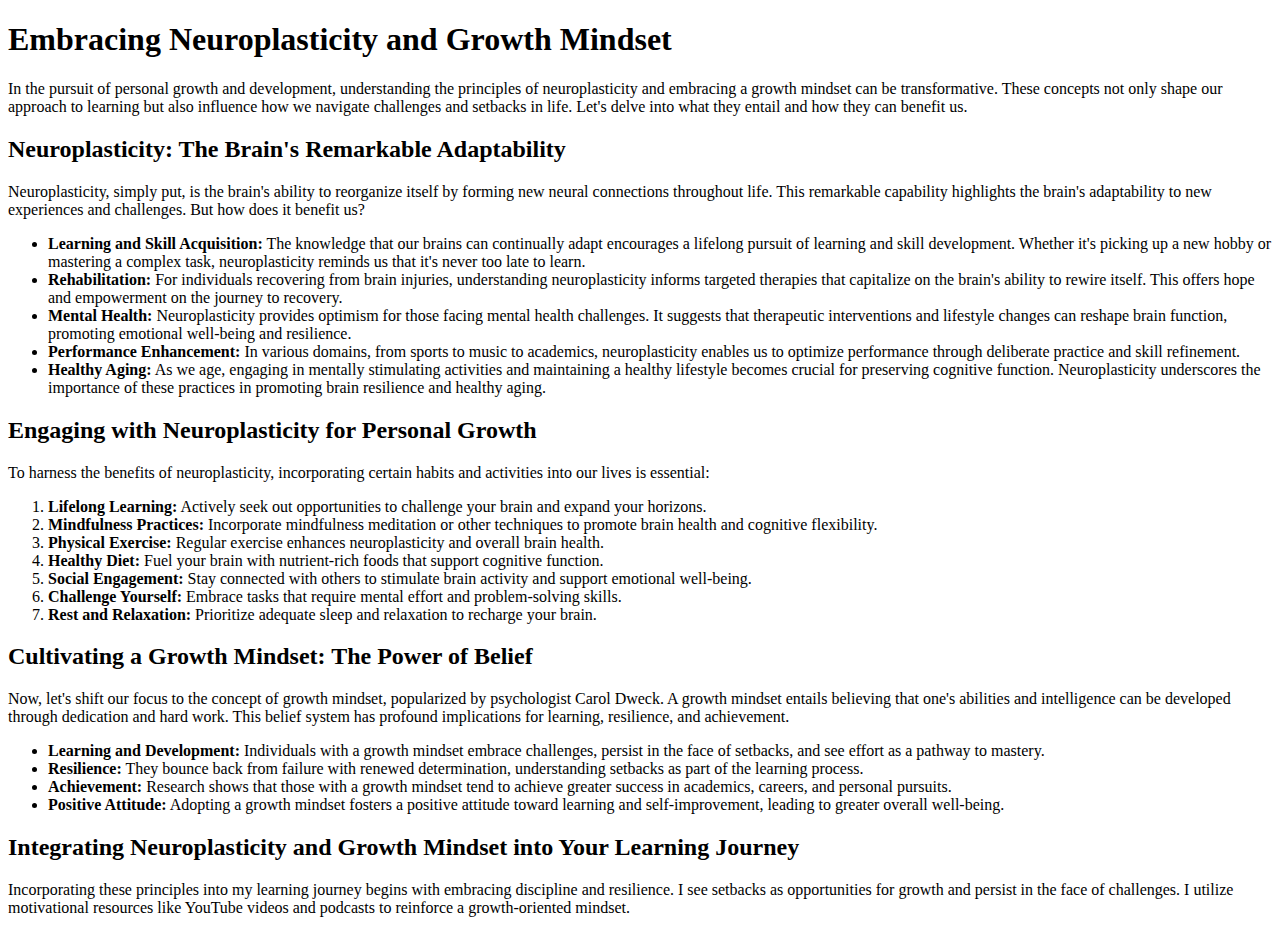
<file: blog/neuroplasticity.html>
<!DOCTYPE html>
<html lang="en">
<head>
    <meta charset="UTF-8">
    <meta name="viewport" content="width=device-width, initial-scale=1.0">
    <title>Neuroplasticity and Growth Mindset</title>
</head>
<body>
    <h1>Embracing Neuroplasticity and Growth Mindset</h1>
    <p>In the pursuit of personal growth and development, understanding the principles of neuroplasticity and embracing a growth mindset can be transformative. These concepts not only shape our approach to learning but also influence how we navigate challenges and setbacks in life. Let's delve into what they entail and how they can benefit us.</p>
    <h2>Neuroplasticity: The Brain's Remarkable Adaptability</h2>
    <p>Neuroplasticity, simply put, is the brain's ability to reorganize itself by forming new neural connections throughout life. This remarkable capability highlights the brain's adaptability to new experiences and challenges. But how does it benefit us?</p>
    <ul>
        <li><strong>Learning and Skill Acquisition:</strong> The knowledge that our brains can continually adapt encourages a lifelong pursuit of learning and skill development. Whether it's picking up a new hobby or mastering a complex task, neuroplasticity reminds us that it's never too late to learn.</li>
        <li><strong>Rehabilitation:</strong> For individuals recovering from brain injuries, understanding neuroplasticity informs targeted therapies that capitalize on the brain's ability to rewire itself. This offers hope and empowerment on the journey to recovery.</li>
        <li><strong>Mental Health:</strong> Neuroplasticity provides optimism for those facing mental health challenges. It suggests that therapeutic interventions and lifestyle changes can reshape brain function, promoting emotional well-being and resilience.</li>
        <li><strong>Performance Enhancement:</strong> In various domains, from sports to music to academics, neuroplasticity enables us to optimize performance through deliberate practice and skill refinement.</li>
        <li><strong>Healthy Aging:</strong> As we age, engaging in mentally stimulating activities and maintaining a healthy lifestyle becomes crucial for preserving cognitive function. Neuroplasticity underscores the importance of these practices in promoting brain resilience and healthy aging.</li>
    </ul>
    <h2>Engaging with Neuroplasticity for Personal Growth</h2>
    <p>To harness the benefits of neuroplasticity, incorporating certain habits and activities into our lives is essential:</p>
    <ol>
        <li><strong>Lifelong Learning:</strong> Actively seek out opportunities to challenge your brain and expand your horizons.</li>
        <li><strong>Mindfulness Practices:</strong> Incorporate mindfulness meditation or other techniques to promote brain health and cognitive flexibility.</li>
        <li><strong>Physical Exercise:</strong> Regular exercise enhances neuroplasticity and overall brain health.</li>
        <li><strong>Healthy Diet:</strong> Fuel your brain with nutrient-rich foods that support cognitive function.</li>
        <li><strong>Social Engagement:</strong> Stay connected with others to stimulate brain activity and support emotional well-being.</li>
        <li><strong>Challenge Yourself:</strong> Embrace tasks that require mental effort and problem-solving skills.</li>
        <li><strong>Rest and Relaxation:</strong> Prioritize adequate sleep and relaxation to recharge your brain.</li>
    </ol>
    <h2>Cultivating a Growth Mindset: The Power of Belief</h2>
    <p>Now, let's shift our focus to the concept of growth mindset, popularized by psychologist Carol Dweck. A growth mindset entails believing that one's abilities and intelligence can be developed through dedication and hard work. This belief system has profound implications for learning, resilience, and achievement.</p>
    <ul>
        <li><strong>Learning and Development:</strong> Individuals with a growth mindset embrace challenges, persist in the face of setbacks, and see effort as a pathway to mastery.</li>
        <li><strong>Resilience:</strong> They bounce back from failure with renewed determination, understanding setbacks as part of the learning process.</li>
        <li><strong>Achievement:</strong> Research shows that those with a growth mindset tend to achieve greater success in academics, careers, and personal pursuits.</li>
        <li><strong>Positive Attitude:</strong> Adopting a growth mindset fosters a positive attitude toward learning and self-improvement, leading to greater overall well-being.</li>
    </ul>
    <h2>Integrating Neuroplasticity and Growth Mindset into Your Learning Journey</h2>
    <p>Incorporating these principles into my learning journey begins with embracing discipline and resilience. I see setbacks as opportunities for growth and persist in the face of challenges. I utilize motivational resources like YouTube videos and podcasts to reinforce a growth-oriented mindset.</p>
</body>
</html>
</file>
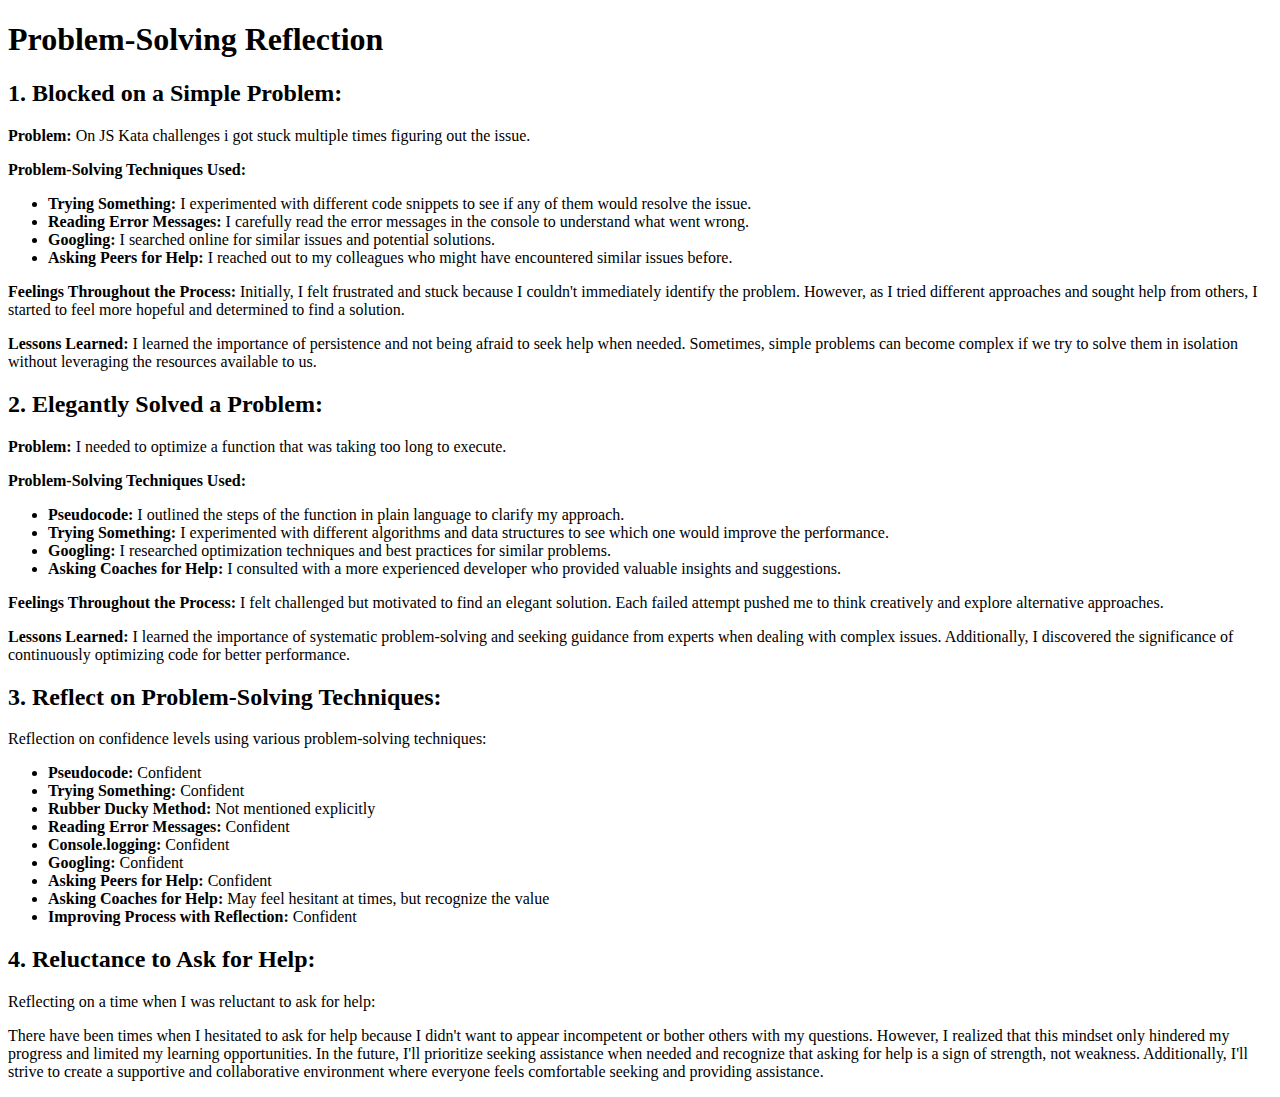
<file: blog/problem-solving.html>
<!DOCTYPE html>
<html lang="en">
<head>
    <meta charset="UTF-8">
    <meta name="viewport" content="width=device-width, initial-scale=1.0">
    <title>Problem-Solving Reflection</title>
</head>
<body>
    <h1>Problem-Solving Reflection</h1>

    <h2>1. Blocked on a Simple Problem:</h2>
    <p><strong>Problem:</strong> On JS Kata challenges i got stuck multiple times figuring out the issue.</p>
    <p><strong>Problem-Solving Techniques Used:</strong></p>
    <ul>
        <li><strong>Trying Something:</strong> I experimented with different code snippets to see if any of them would resolve the issue.</li>
        <li><strong>Reading Error Messages:</strong> I carefully read the error messages in the console to understand what went wrong.</li>
        <li><strong>Googling:</strong> I searched online for similar issues and potential solutions.</li>
        <li><strong>Asking Peers for Help:</strong> I reached out to my colleagues who might have encountered similar issues before.</li>
    </ul>
    <p><strong>Feelings Throughout the Process:</strong> Initially, I felt frustrated and stuck because I couldn't immediately identify the problem. However, as I tried different approaches and sought help from others, I started to feel more hopeful and determined to find a solution.</p>
    <p><strong>Lessons Learned:</strong> I learned the importance of persistence and not being afraid to seek help when needed. Sometimes, simple problems can become complex if we try to solve them in isolation without leveraging the resources available to us.</p>

    <h2>2. Elegantly Solved a Problem:</h2>
    <p><strong>Problem:</strong> I needed to optimize a function that was taking too long to execute.</p>
    <p><strong>Problem-Solving Techniques Used:</strong></p>
    <ul>
        <li><strong>Pseudocode:</strong> I outlined the steps of the function in plain language to clarify my approach.</li>
        <li><strong>Trying Something:</strong> I experimented with different algorithms and data structures to see which one would improve the performance.</li>
        <li><strong>Googling:</strong> I researched optimization techniques and best practices for similar problems.</li>
        <li><strong>Asking Coaches for Help:</strong> I consulted with a more experienced developer who provided valuable insights and suggestions.</li>
    </ul>
    <p><strong>Feelings Throughout the Process:</strong> I felt challenged but motivated to find an elegant solution. Each failed attempt pushed me to think creatively and explore alternative approaches.</p>
    <p><strong>Lessons Learned:</strong> I learned the importance of systematic problem-solving and seeking guidance from experts when dealing with complex issues. Additionally, I discovered the significance of continuously optimizing code for better performance.</p>

    <h2>3. Reflect on Problem-Solving Techniques:</h2>
    <p>Reflection on confidence levels using various problem-solving techniques:</p>
    <ul>
        <li><strong>Pseudocode:</strong> Confident</li>
        <li><strong>Trying Something:</strong> Confident</li>
        <li><strong>Rubber Ducky Method:</strong> Not mentioned explicitly</li>
        <li><strong>Reading Error Messages:</strong> Confident</li>
        <li><strong>Console.logging:</strong> Confident</li>
        <li><strong>Googling:</strong> Confident</li>
        <li><strong>Asking Peers for Help:</strong> Confident</li>
        <li><strong>Asking Coaches for Help:</strong> May feel hesitant at times, but recognize the value</li>
        <li><strong>Improving Process with Reflection:</strong> Confident</li>
    </ul>

    <h2>4. Reluctance to Ask for Help:</h2>
    <p>Reflecting on a time when I was reluctant to ask for help:</p>
    <p>There have been times when I hesitated to ask for help because I didn't want to appear incompetent or bother others with my questions. However, I realized that this mindset only hindered my progress and limited my learning opportunities. In the future, I'll prioritize seeking assistance when needed and recognize that asking for help is a sign of strength, not weakness. Additionally, I'll strive to create a supportive and collaborative environment where everyone feels comfortable seeking and providing assistance.</p>
</body>
</html>
</file>
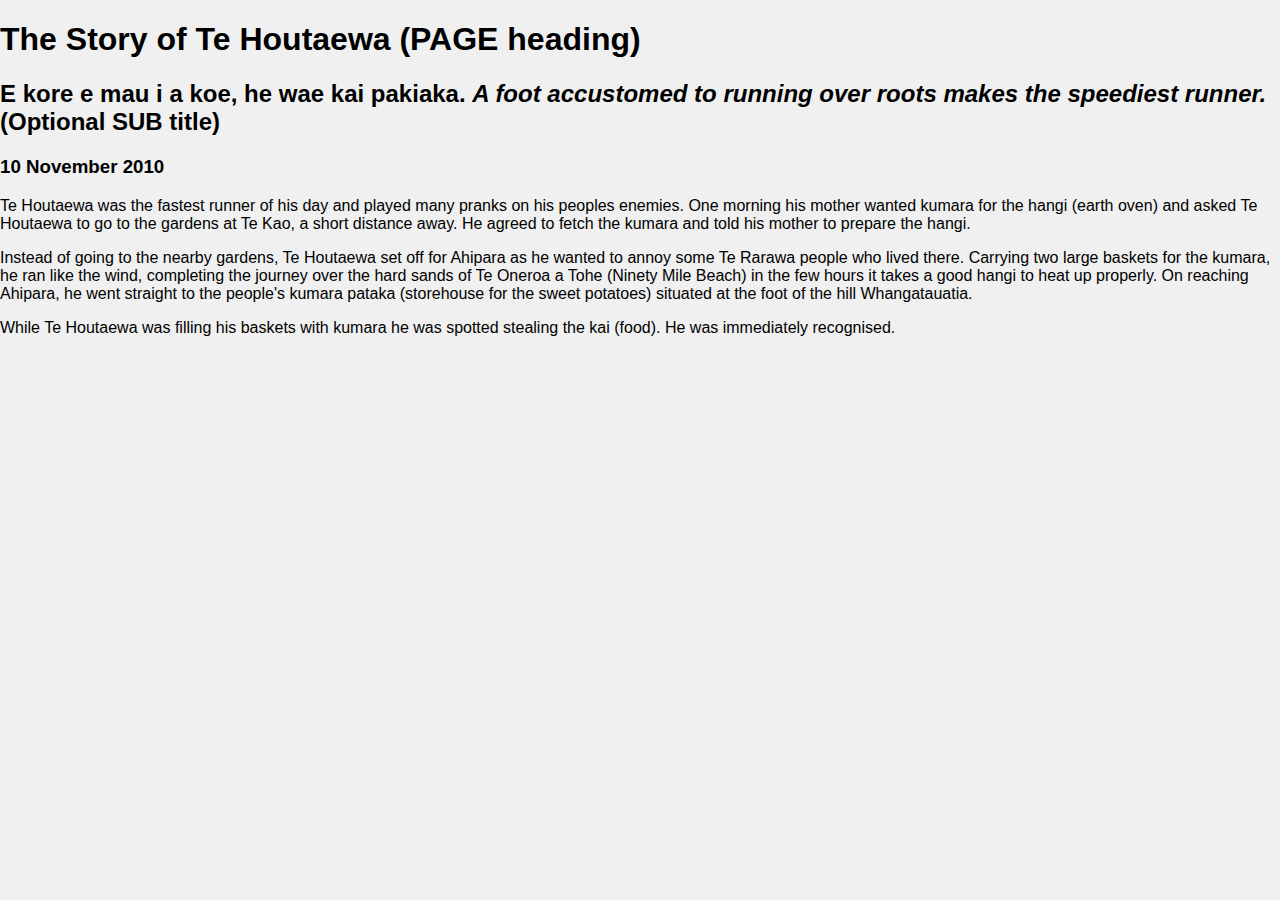
<file: blog/te-houtaewa-template.html>
<!DOCTYPE html>
<html>
  <head>
    <title>Stories and Legends (PAGE title) </title>
    <meta charset="UTF-8">
    <link href="../styles/main.css" rel="stylesheet" type="text/css">
  </head>
  
  <body>
    <h1>The Story of Te Houtaewa (PAGE heading)</h1>
    <h2>E kore e mau i a koe, he wae kai pakiaka. <em>A foot accustomed to running over roots makes the speediest runner.</em> (Optional SUB title) </h2>
    <h3>10 November 2010</h3>
    
    <p>
      Te Houtaewa was the fastest runner of his day and played many pranks on his peoples enemies. One morning his mother wanted kumara for the hangi (earth oven) and asked Te Houtaewa to go to the gardens at Te Kao, a short distance away. He agreed to fetch the kumara and told his mother to prepare the hangi.
    </p>
    <p>
      Instead of going to the nearby gardens, Te Houtaewa set off for Ahipara as he wanted to annoy some Te Rarawa people who lived there. Carrying two large baskets for the kumara, he ran like the wind, completing the journey over the hard sands of Te Oneroa a Tohe (Ninety Mile Beach) in the few hours it takes a good hangi to heat up properly. On reaching Ahipara, he went straight to the people's kumara pataka (storehouse for the sweet potatoes) situated at the foot of the hill Whangatauatia.
    </p>
    <p>
      While Te Houtaewa was filling his baskets with kumara he was spotted stealing the kai (food). He was immediately recognised.
    </p>
    
    <!-- this is a comment. -->
  
  </body>
</html>
</file>
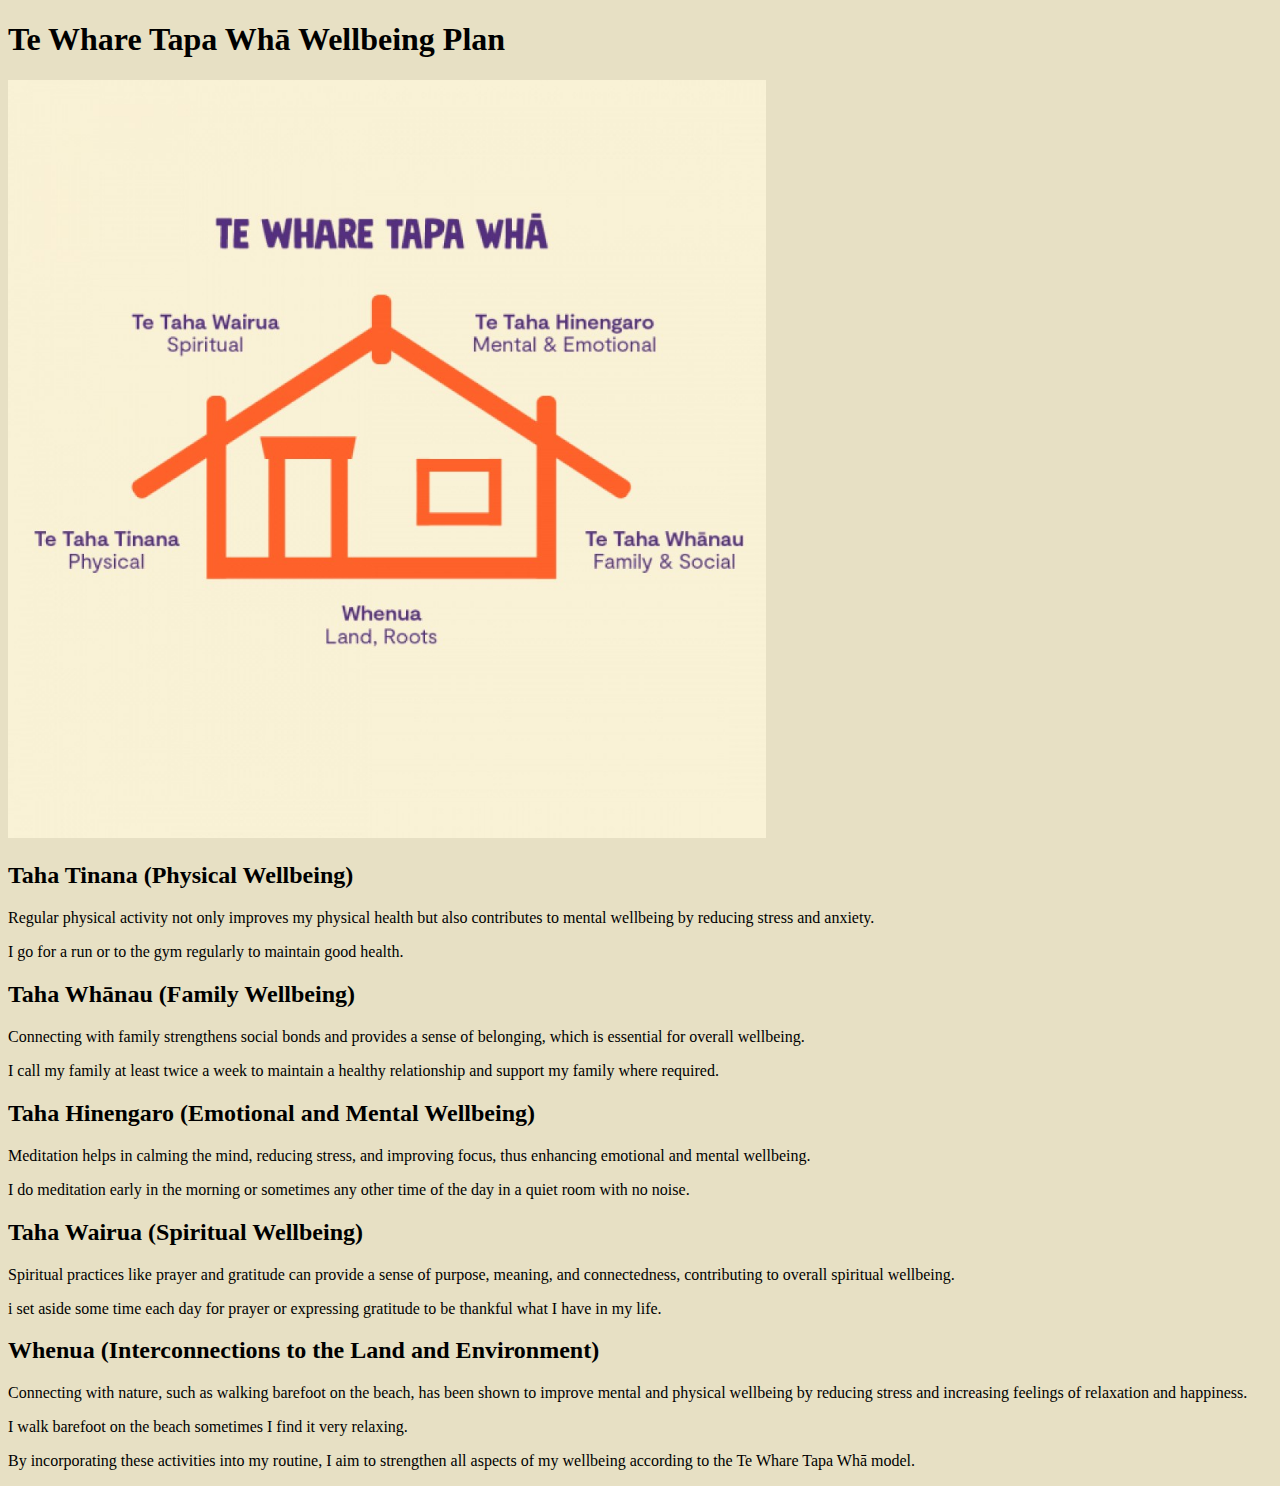
<file: blog/te-whare-tapa-wha.html>
<!DOCTYPE html>
<html lang="en">
<head>
    <meta charset="UTF-8">
    <meta name="viewport" content="width=device-width, initial-scale=1.0">
    <title>Te Whare Tapa Whā Wellbeing Plan</title>
    <style>
        body {
            background-color: #e7e0c4; /* Set background color to match image color */
        }
        img {
            width: 60%;
            height: 100%; /* Set height to 50% of image */
        }
    </style>
</head>
<body>

    <h1>Te Whare Tapa Whā Wellbeing Plan</h1>

    <img src="images/Te whare tapa whā.jpg" alt="Te Whare Tapa Whā">

    <h2>Taha Tinana (Physical Wellbeing)</h2>
    <p>Regular physical activity not only improves my physical health but also contributes to mental wellbeing by reducing stress and anxiety.</p>
    <p>I go for a run or to the gym regularly to maintain good health.</p>
    

    <h2>Taha Whānau (Family Wellbeing)</h2>
    <p>Connecting with family strengthens social bonds and provides a sense of belonging, which is essential for overall wellbeing.</p>
    <p>I call my family at least twice a week to maintain a healthy relationship and support my family where required.</p>
    

    <h2>Taha Hinengaro (Emotional and Mental Wellbeing)</h2>
    <p>Meditation helps in calming the mind, reducing stress, and improving focus, thus enhancing emotional and mental wellbeing.</p>
    <p>I do meditation early in the morning or sometimes any other time of the day in a quiet room with no noise.</p>
    

    <h2>Taha Wairua (Spiritual Wellbeing)</h2>
    <p>Spiritual practices like prayer and gratitude can provide a sense of purpose, meaning, and connectedness, contributing to overall spiritual wellbeing.</p>
    <p>i set aside some time each day for prayer or expressing gratitude to be thankful what I have in my life.</p>
    

    <h2>Whenua (Interconnections to the Land and Environment)</h2>
    <p>Connecting with nature, such as walking barefoot on the beach, has been shown to improve mental and physical wellbeing by reducing stress and increasing feelings of relaxation and happiness.</p>
    <p>I walk barefoot on the beach sometimes I find it very relaxing.</p>

    <p>By incorporating these activities into my routine, I aim to strengthen all aspects of my wellbeing according to the Te Whare Tapa Whā model.</p>
</body>
</html>
</file>
<file: styles/main.css>
body {
    font-family: Arial, sans-serif;
    margin: 0;
    padding: 0;
    background-color: #f0f0f0;
}

header {
    background-color: #333;
    color: #fff;
    padding: 20px;
    text-align: center;
}

.content {
    padding: 20px;
}

.section {
    background-color: #fff;
    border-radius: 10px;
    margin-bottom: 20px;
    padding: 20px;
}

.dark-blue {
    color: #003366;
}

.dark-grey {
    color: #444;
    text-decoration: underline;
}

.image {
    width: 100%;
    height: auto;
    border: 5px solid #003366;
    border-radius: 10px;
}

footer {
    background-color: #333;
    color: #fff;
    padding: 20px;
    text-align: center;
}

/* Media Queries */
/* For mobile phones: */
@media only screen and (max-width: 600px) {
    .dark-blue {
        font-size: 1.5em; /* Adjust font size for mobile */
    }
}

/* For tablets: */
@media only screen and (min-width: 601px) and (max-width: 900px) {
    .dark-blue {
        font-size: 2em; /* Adjust font size for tablets */
    }
}

/* For desktops: */
@media only screen and (min-width: 901px) {
    .dark-blue {
        font-size: 2.5em; /* Adjust font size for desktops */
    }
}
</file>
<file: blog/main.css>
body {
    font-family: Arial, sans-serif;
    margin: 0;
    padding: 0;
    background-color: #f0f0f0;
}

header {
    background-color: #333;
    color: #fff;
    padding: 20px;
    text-align: center;
}

.content {
    padding: 20px;
}

.section {
    background-color: #fff;
    border-radius: 10px;
    margin-bottom: 20px;
    padding: 20px;
}

.dark-blue {
    color: #003366;
}

.dark-grey {
    color: #444;
    text-decoration: underline;
}

.image {
    width: 100%;
    height: auto;
    border: 5px solid #003366;
    border-radius: 10px;
}

footer {
    background-color: #333;
    color: #fff;
    padding: 20px;
    text-align: center;
}
</file>
